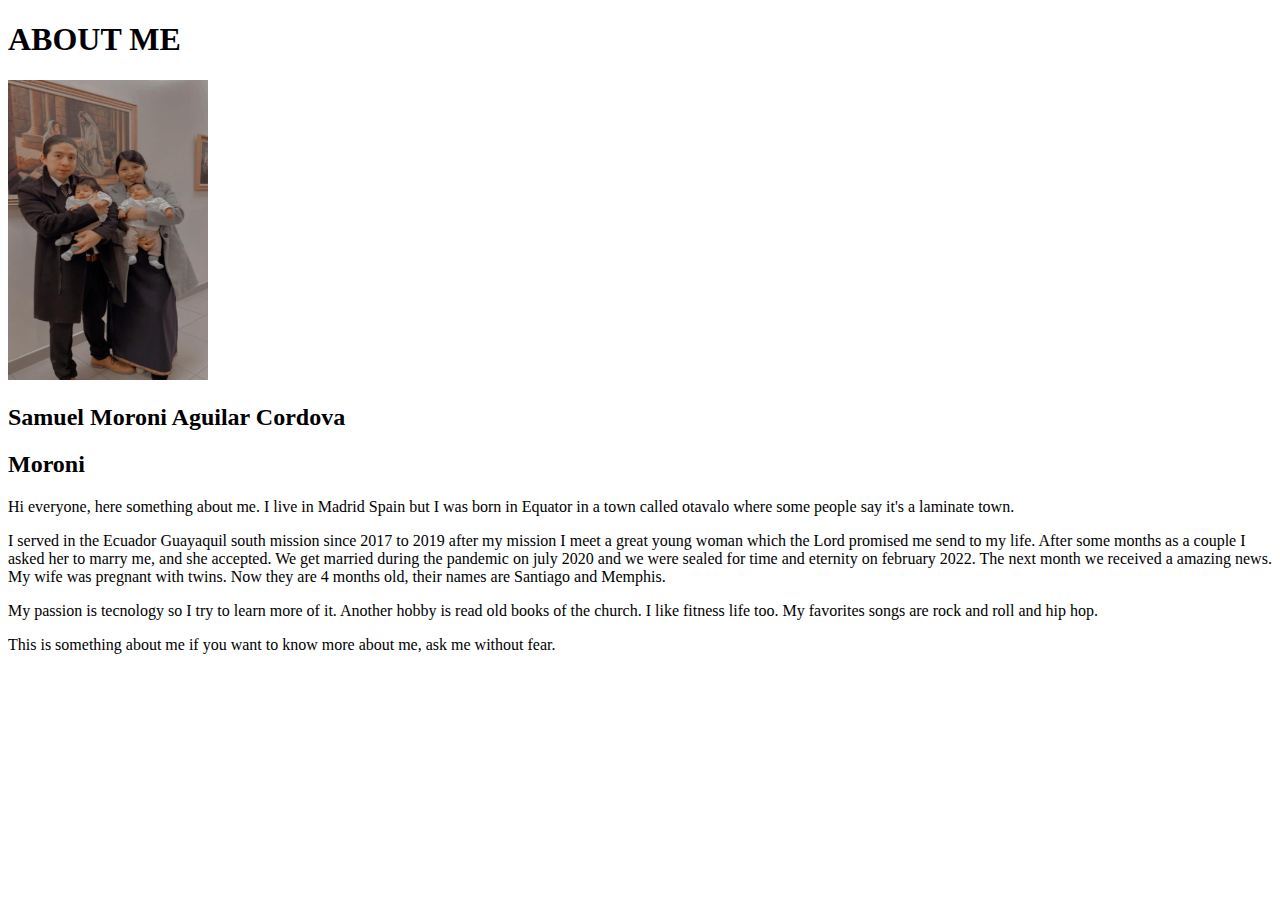
<file: aboutme/index.html>
<!DOCTYPE html>
<html lang="en">
<head>
    <meta charset="UTF-8">
    <meta http-equiv="X-UA-Compatible" content="IE=edge">
    <meta name="viewport" content="width=device-width, initial-scale=1.0">
    <title>All about me</title>
</head>
<body>
    <h1> ABOUT ME</h1>
    <img
        src="images/IMG-20230206-WA0004.jpg"
        width="200" height="300"
    />
    <h2>Samuel Moroni Aguilar Cordova</h2>
    <h2>Moroni</h2>
    <p>Hi everyone, here something about me. I live in Madrid Spain but I was born in Equator 
        in a town called otavalo where some people say it's a laminate town.</p>
     <p>I served in the Ecuador Guayaquil south mission since 2017 to 2019 after my mission 
        I meet a great young woman which the Lord promised me send to my life. After some months 
        as a couple I asked her to marry me, and she accepted. We get married during the pandemic 
        on july 2020 and we were sealed for time and eternity on february 2022. The next month we 
        received a amazing news. My wife was pregnant with twins. Now they are 4 months old, their 
        names are Santiago and Memphis.</p>
        
    <p>My passion is tecnology so I try to learn more of it. Another hobby is read old books of the 
        church. I like fitness life too. My favorites songs are rock and roll and hip hop.</p>
        
    <p>This is something about me if you want to know more about me, ask me without fear.</p>
    
</body>
</html>
</file>
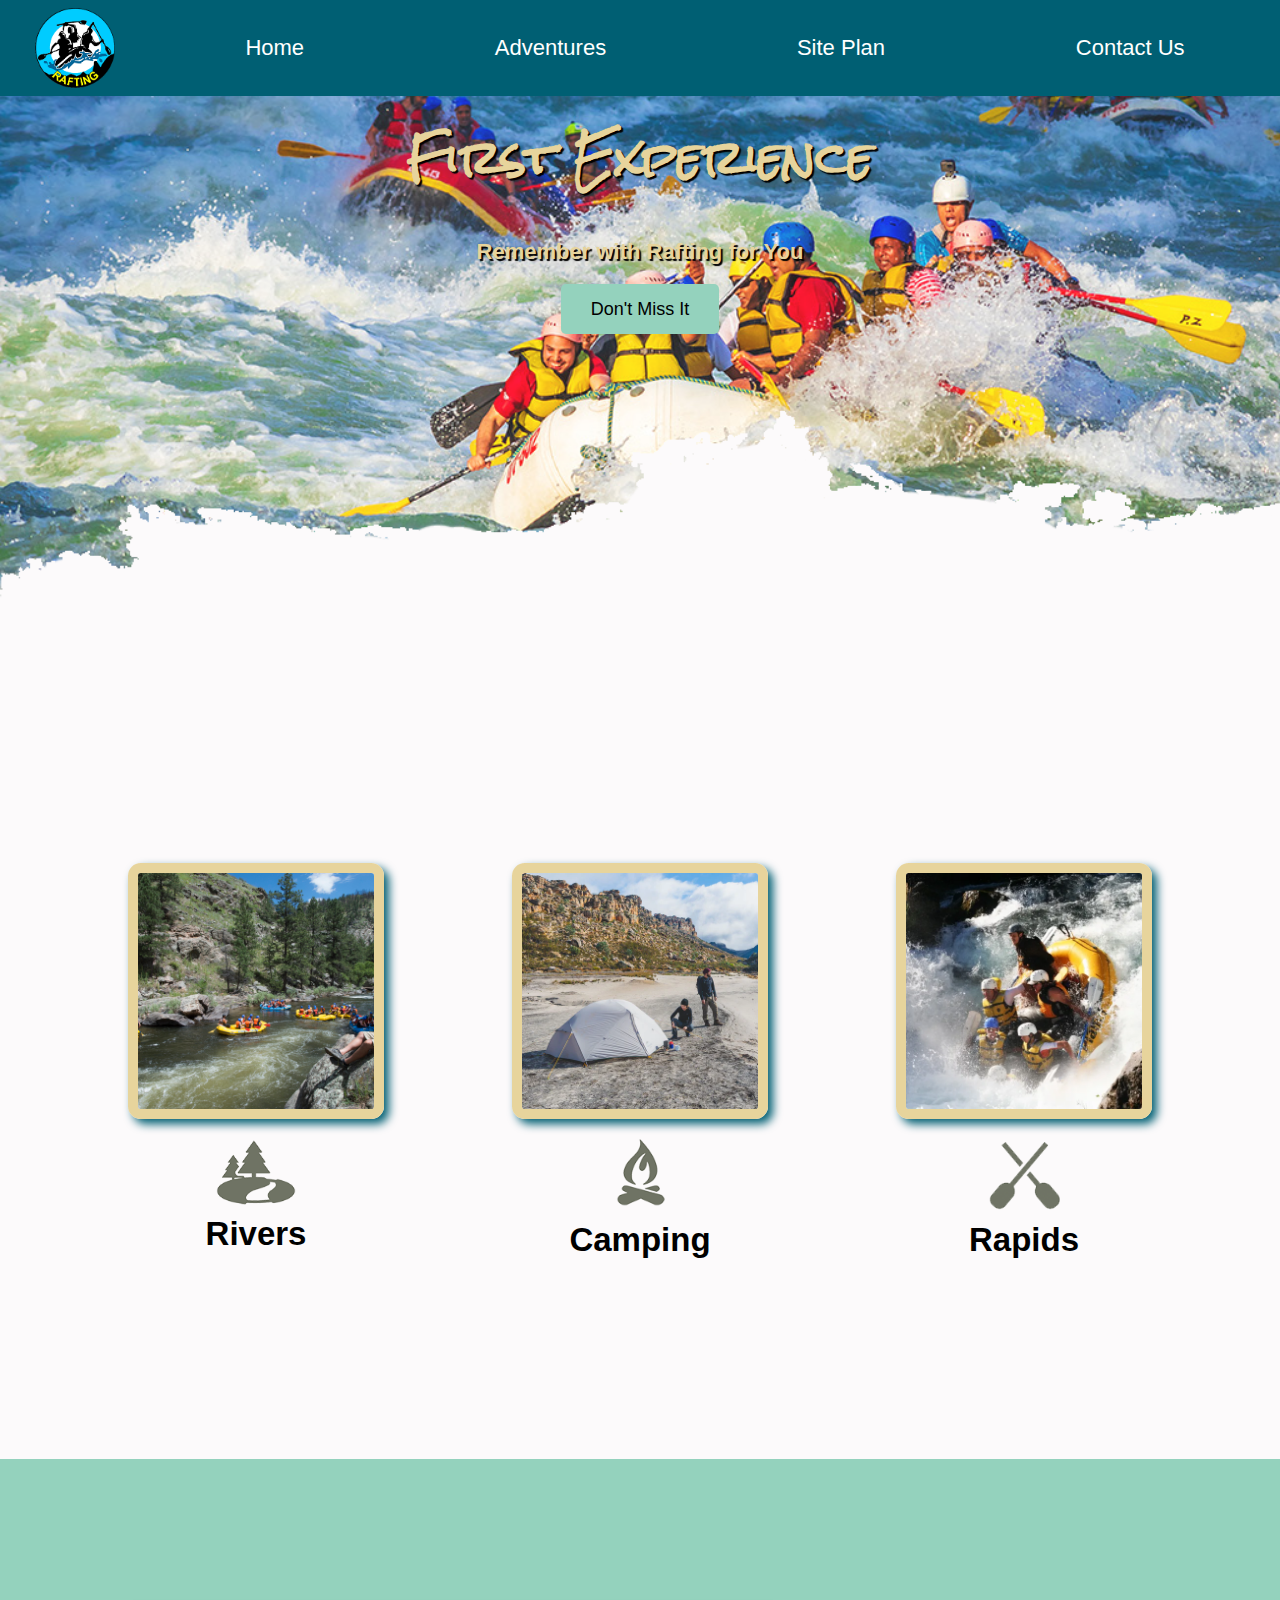
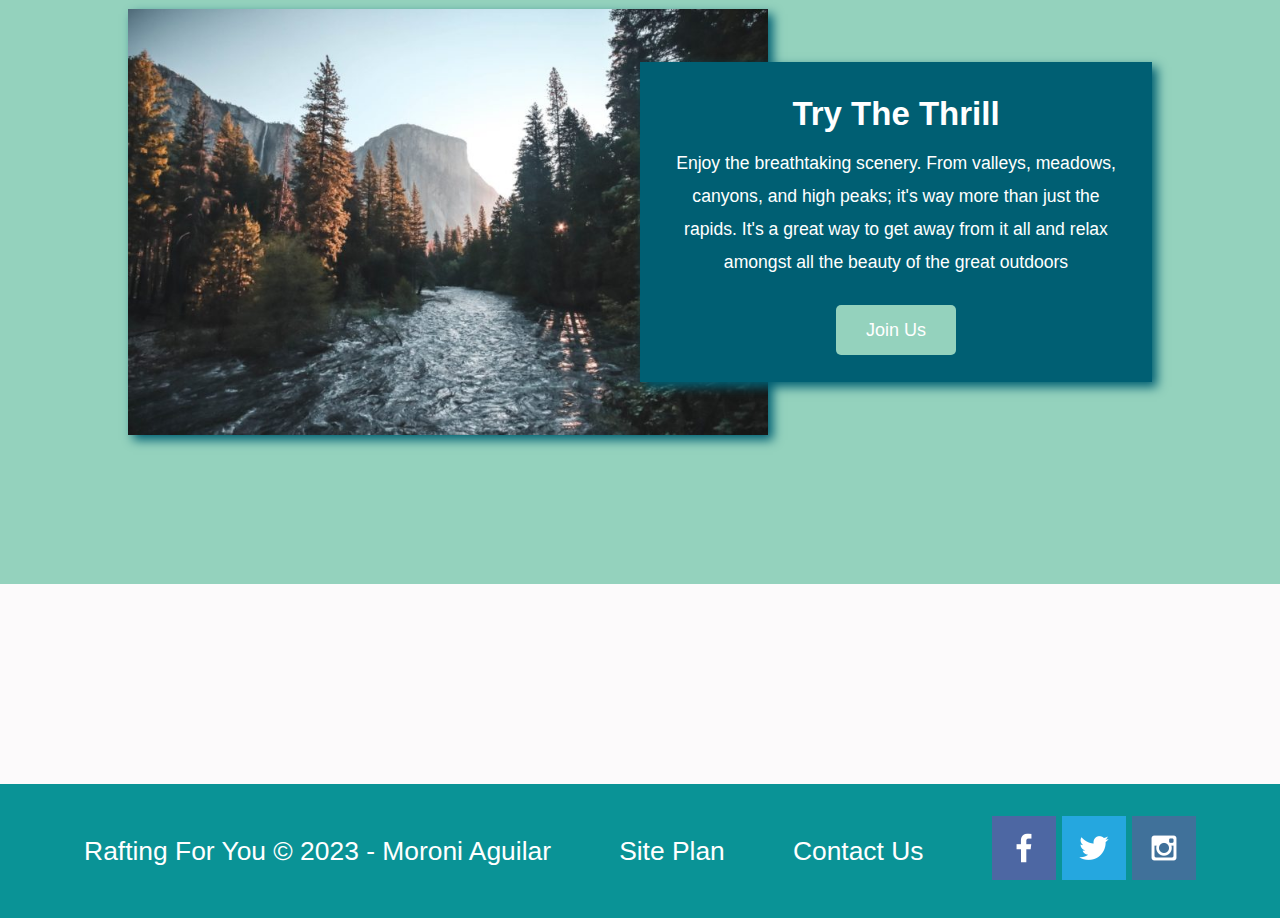
<file: wwr/index.html>
<!DOCTYPE html>
<html lang="en">
<head>
    <meta charset="UTF-8">
    <meta http-equiv="X-UA-Compatible" content="IE=edge">
    <meta name="viewport" content="width=device-width, initial-scale=1.0">
    <title>Rafting Vacations | Rafting For You | Home</title>
    <link rel="stylesheet" href="styles/styles.css">
</head>
<body>
    <div id="content">
        <header>
            <a id="logo_link" href="index.html">
                <img class="logo" src="images/logo.png" alt="Rafting For You Logo">
            </a>
            <nav>
                <a href="index.html">Home</a>
                <a href="adventures.html">Adventures</a>
                <a href="site-plan-rafting.html">Site Plan</a>
                <a href="contactus.html">Contact Us</a>
            </nav>
        </header>
        <div id="hero">
            <div id="hero-box">
                <img id="hero-img" src="images/hero.png" alt="People enjoying rafting">
            </div>
            <section id="hero-msg">
                <h1 class="home-title">First Experience</h1>
                <h4>Remember with Rafting for You</h4>
                <div>
                   <a class="book" href="contactus.html">Don't Miss It</a> 
                </div>
            </section>
        </div>
        <main class="home-grid">
            <section class="rivers-card">
                <img class ="card-img" src="images/rivers.jpg" alt="river in forest" >
                <img class="icon" src="images/river_icon.png" alt="river icon">
                <h2>Rivers</h2>
            </section>
            <section class="camping-card">
                <img class ="card-img" src="images/camping.jpg" alt="tent in mountains">
                <img class="icon" src="images/fire_icon.png" alt="fire icon">
                <h2>Camping</h2>
            </section>
            <section class="rapids-card"> 
                <img class ="card-img" src="images/rapids.jpg" alt="rafting boat">
                <img class="icon" src="images/boat_icon.png" alt="boat icon">
                <h2>Rapids</h2>
            </section>
            <div id="background"></div><!-- añadido -->
            <img class="mountains" src="images/mountains.jpg" alt="Misty mountains">
            <section class="msg">
                <h2>Try The Thrill</h2>
                <p>Enjoy the breathtaking scenery. From valleys, meadows, canyons, and high peaks; it's way more than just the rapids. It's a great way to get away from it all and relax amongst all the beauty of the great outdoors</p>
                <a class="join" href="rivers.html">Join Us</a>
            </section>
             
        </main>
        <footer>
            <p>Rafting For You &copy; 2023 - Moroni Aguilar</p>
            <p><a href="site-plan-rafting.html">Site Plan</a></p>
            <p><a href="contactus.html">Contact Us</a></p>
            <div class="social">
                <a href="https://facebook.com" target="_blank">
                    <img src="images/facebook.png" alt="fb icon">
                </a>
                <a href="https://twitter.com" target="_blank">
                    <img src="images/twitter.png" alt="twitter icon">
                </a>
                <a href="https://instagram.com" target="_blank">
                    <img src="images/instagram.png" alt="instagram icon">
                </a>
            </div>
        </footer>
    </div>
</body>
</html>
</file>
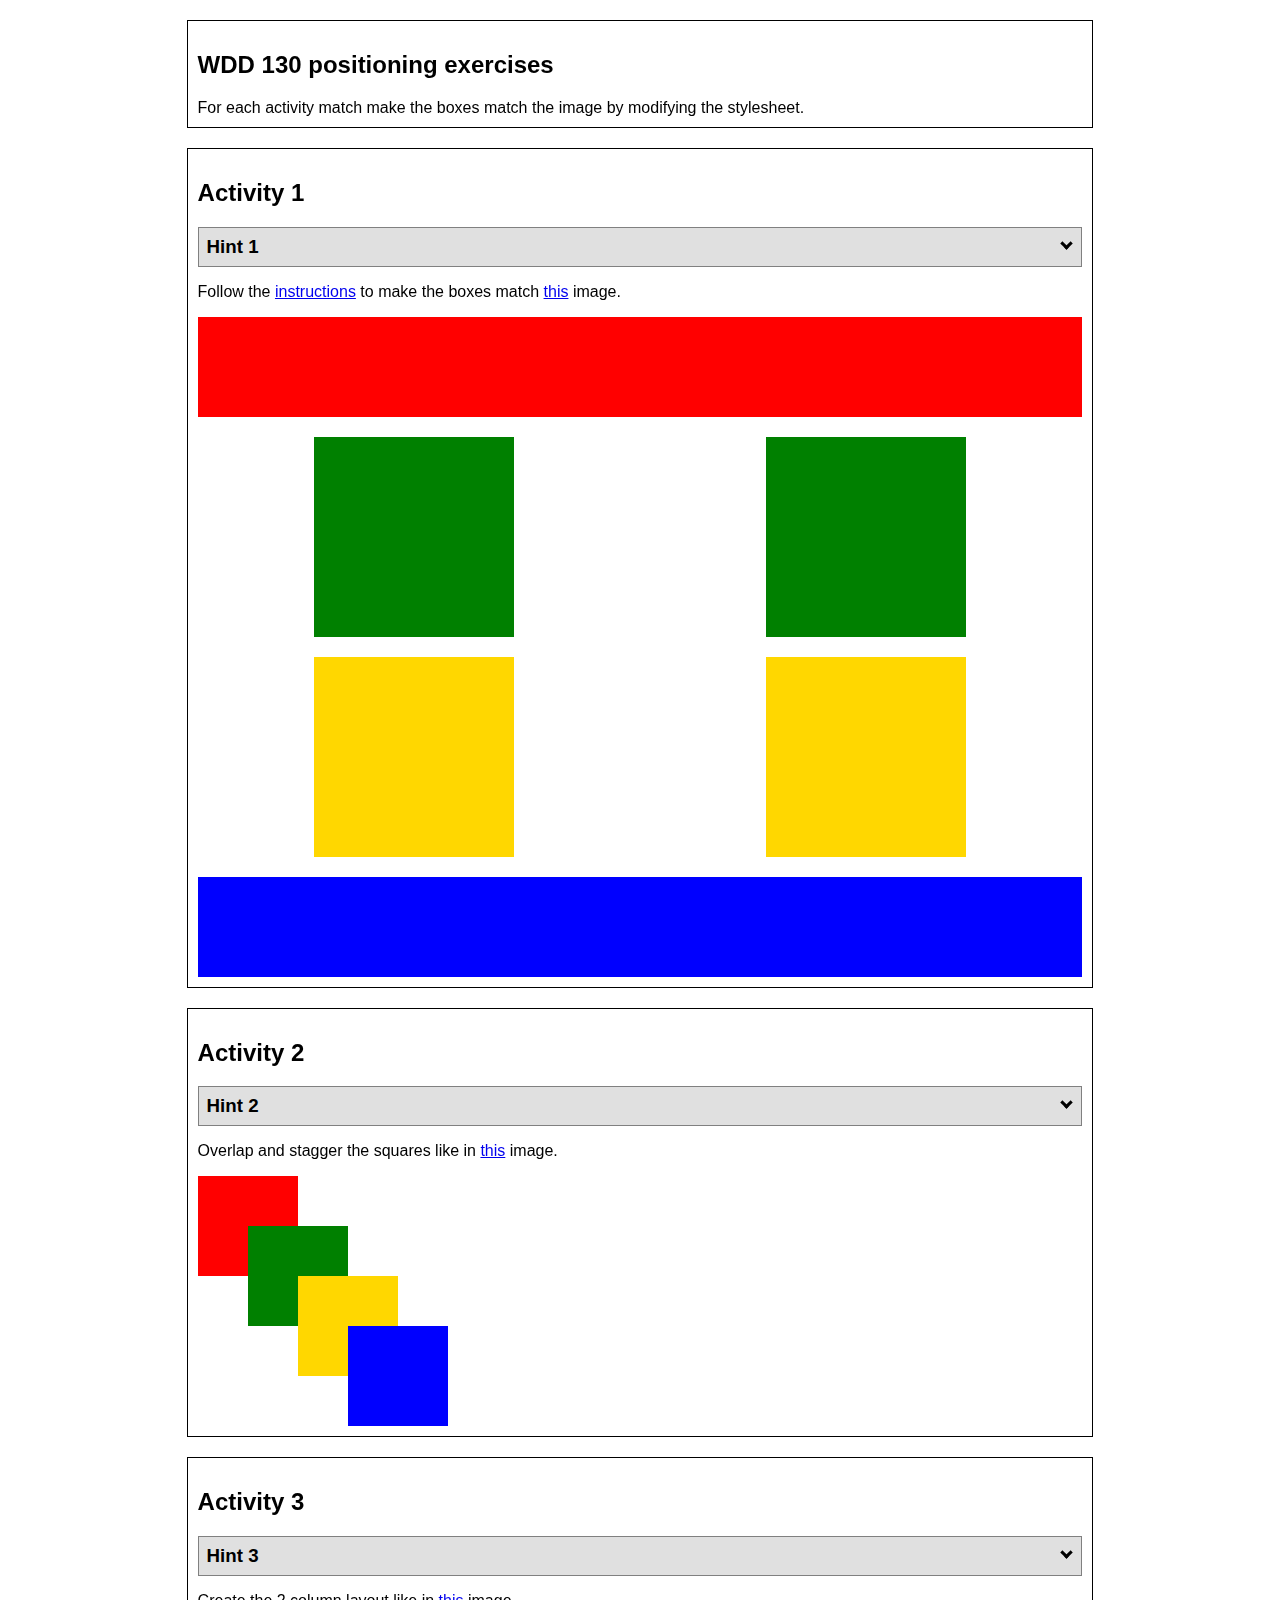
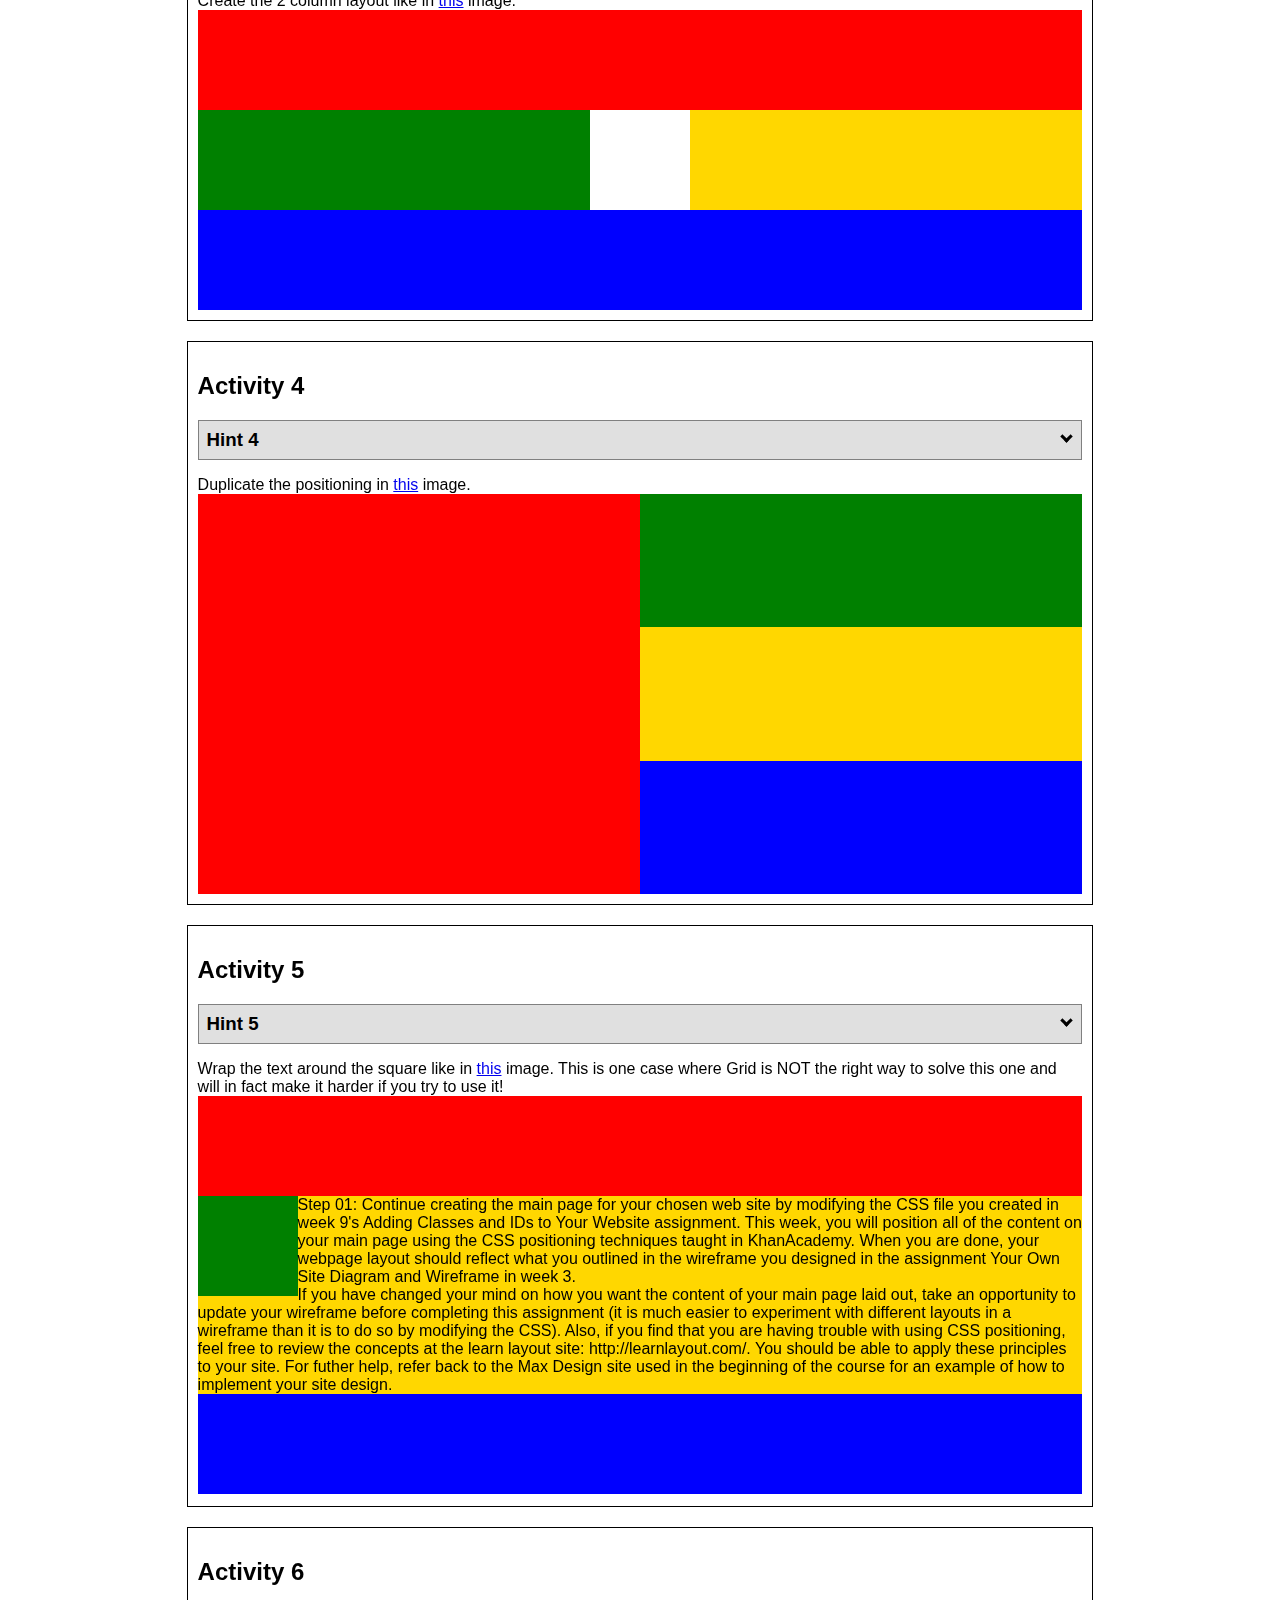
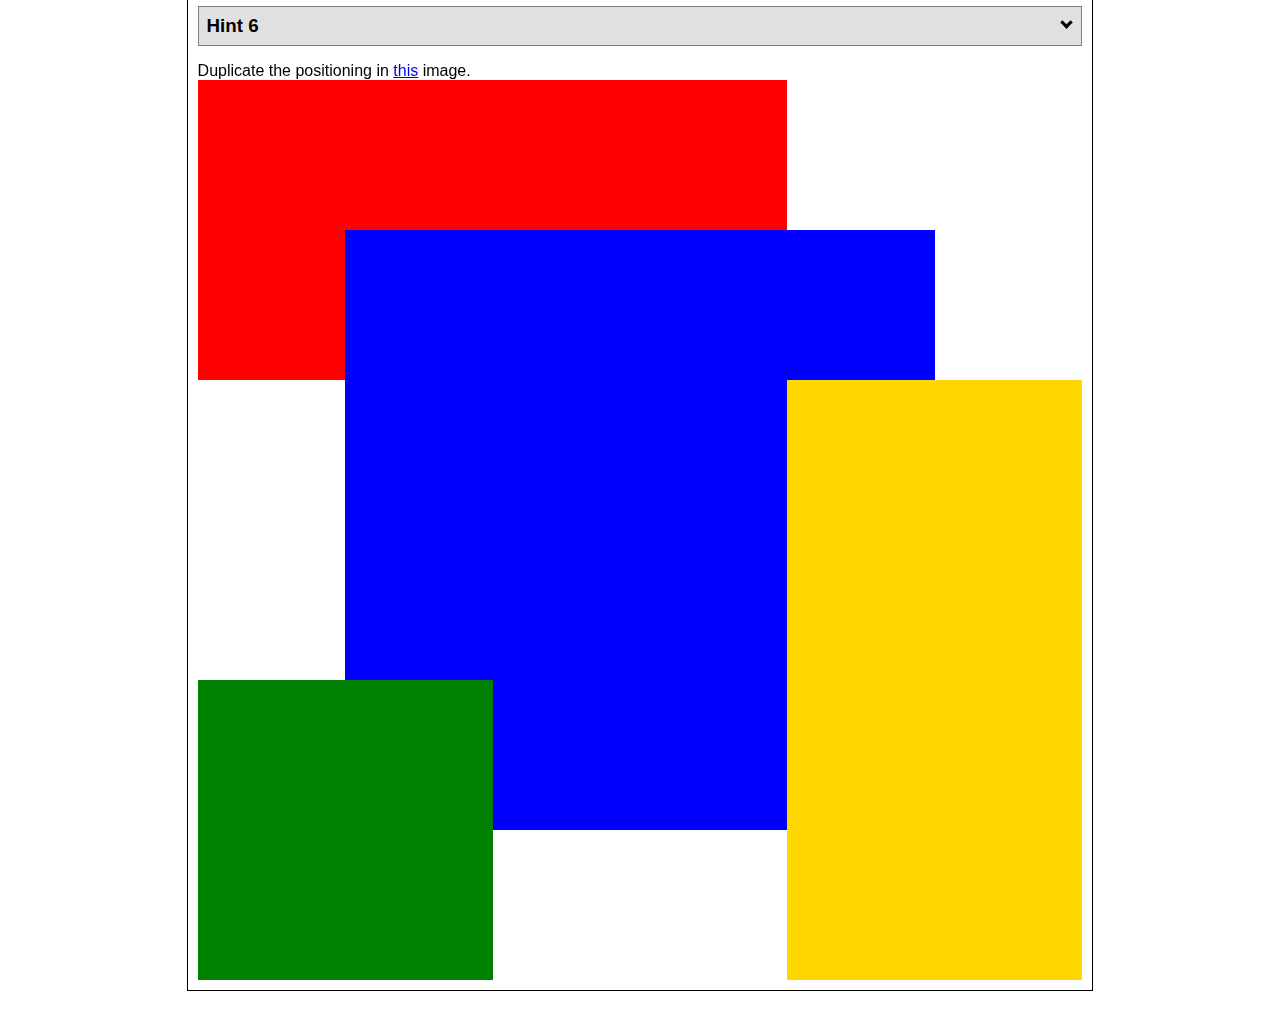
<file: positioning.html>
<!DOCTYPE html>
<html lang="en">
  <head>
    <!-- HTML - Name: positioning.html -->
    <title>Positioning Activity</title>
    <link rel="stylesheet" type="text/css" href="positionstyles.css" />
  </head>
  <body>
    <div class="activity">
      <h2>WDD 130 positioning exercises</h2>
      For each activity match make the boxes match the image by modifying the stylesheet.</div>
    <div class="activity">
      <h2>Activity 1</h2>
      <section class="hint"><input type="checkbox" ><i></i> <h3>Hint 1</h3><div><p>Check out the <a href="https://byui-wdd.github.io/wdd130/activities/w06-css-positioning.html" target="_blank">activity instructions</a> in Ilearn!</p></div></section>
      <p>Follow the <a href="https://byui-wdd.github.io/wdd130/activities/w06-css-positioning.html" target="_blank">instructions</a> to make the boxes match  <a href="https://byui-wdd.github.io/wdd130/images/example1.png" target="_blank">this</a> image.</p>
      <div class="content1" >
        <div class="red1" ></div>
        <div class="green1" ></div>
        <div class="green1" ></div>
        <div class="yellow1"></div>
        <div class="yellow1"></div>
        <div class="blue1"></div>
      </div>
    </div>
    <div class="activity">
      <h2>Activity 2</h2>
      <section class="hint"><input type="checkbox" > <h3>Hint 2</h3><i></i><div>
      <ul>
      <li>grid-template-columns: 50px 50px 50px 50px 50px </li></ul></div></section>
      <p>Overlap and stagger the squares like in <a href="https://byui-wdd.github.io/wdd130/images/example2.png" target="_blank">this</a> image.</p>
      <div class="content2" >
        <div class="red2" ></div>
        <div class="green2" ></div>
        <div class="yellow2"></div>
        <div class="blue2"></div>
      </div>
    </div>
    <div class="activity">
      <h2>Activity 3</h2>
      <section class="hint"><input type="checkbox" > <h3>Hint 3</h3><i></i><div><p>This one is going to be best solved with CSS Grid. Remember to make the boxes the right width first...then start moving them around. </p><h4>Properties used:</h4><ul><li>display:grid;</li><li>grid-template-columns:</li><li>grid-column-gap:</li>
        <li>grid-column:</li>  </ul></div></section>
      Create the 2 column layout like in <a href="https://byui-wdd.github.io/wdd130/images/example3.png" target="_blank">this</a>  image.
      <div class="content3" >
        <div class="red3" ></div>
        <div class="green3" ></div>
        <div class="yellow3"></div>
        <div class="blue3"></div>
      </div>
    </div>
    <div class="activity">
      <h2>Activity 4</h2>
      <section class="hint"><input type="checkbox" > <h3>Hint 4</h3><i></i><div><p>For the others we have been primarily concerned with width. For this one you will need to adjust height as well. </p><h4>Properties used:</h4><ul><li>display:grid;</li><li>grid-template-columns:</li><li>grid-row:</li></ul></div></section>
      Duplicate the positioning in <a href="https://byui-wdd.github.io/wdd130/images/example4.png" target="_blank">this</a> image. 
      <div class="content4" >
        <div class="red4" ></div>
        <div class="green4" ></div>
        <div class="yellow4"></div>
        <div class="blue4"></div>
      </div>
    </div>

    <div class="activity">
      <h2>Activity 5</h2>
      <section class="hint"><input type="checkbox" > <h3>Hint 5</h3><i></i><div><p>Grid is <strong>not</strong> the right way to do this.  In fact there is only one way to really do that...and that is with float. Remember that we float the thing we want the text to wrap around.  Also remember to start by making all the shapes the right size and shape.</p><h4>Properties used:</h4><ul><li>float: left;</li></ul></div></section>
      Wrap the text around the square like in <a href="https://byui-wdd.github.io/wdd130/images/example5.png" target="_blank">this</a> image. This is one case where Grid is NOT the right way to solve this one and will in fact make it harder if you try to use it!
      <div class="content5" >
        <div class="red5" ></div>
        <div class="green5" ></div>
        <div class="yellow5">Step 01: Continue creating the main page for your chosen web site by modifying the CSS file you created in week 9's Adding Classes and IDs to Your Website assignment. This week, you will position all of the content on your main page using the CSS positioning techniques taught in KhanAcademy. When you are done, your webpage layout should reflect what you outlined in the wireframe you designed in the assignment Your Own Site Diagram and Wireframe in week 3. <br />
          If you have changed your mind on how you want the content of your main page laid out, take an opportunity to update your wireframe before completing this assignment (it is much easier to experiment with different layouts in a wireframe than it is to do so by modifying the CSS). Also, if you find that you are having trouble with using CSS positioning, feel free to review the concepts at the learn layout site: http://learnlayout.com/. You should be able to apply these principles to your site. For futher help, refer back to the Max Design site used in the beginning of the course for an example of how to implement your site design.</div>
        <div class="blue5"></div>
      </div>
    </div>
    <div class="activity">
      <h2>Activity 6</h2>
      <section class="hint"><input type="checkbox" > <h3>Hint 6</h3><i></i><div><p>This one is all about visualizing the grid behind the layout. If you are having a hard time doing that first: all the sizes are even multiples of 100, and second here is another example with the lines drawn: <a href="https://byui-wdd.github.io/wdd130/images/example6-hint.png" target="_blank">example 6 with lines</a>. For this one you will find it easiest if you use px for the column width. You can also use <kbd>z-index</kbd> to control the element layering.    </p><h4>Properties used:</h4><ul><li>display:grid;</li><li>grid-template-columns:</li><li>grid-column:</li><li>grid-row:</li><li><a href="https://www.w3schools.com/cssref/pr_pos_z-index.asp" target="_blank">z-index:</a></li></ul></div></section>
      Duplicate the positioning in <a href="https://byui-wdd.github.io/wdd130/images/example6.png" target="_blank">this</a> image.
      <div class="content6" >
        <div class="red6" ></div>
        <div class="green6" ></div>
        <div class="yellow6"></div>
        <div class="blue6"></div>
      </div>
    </div>
  </body>
</html>
</file>
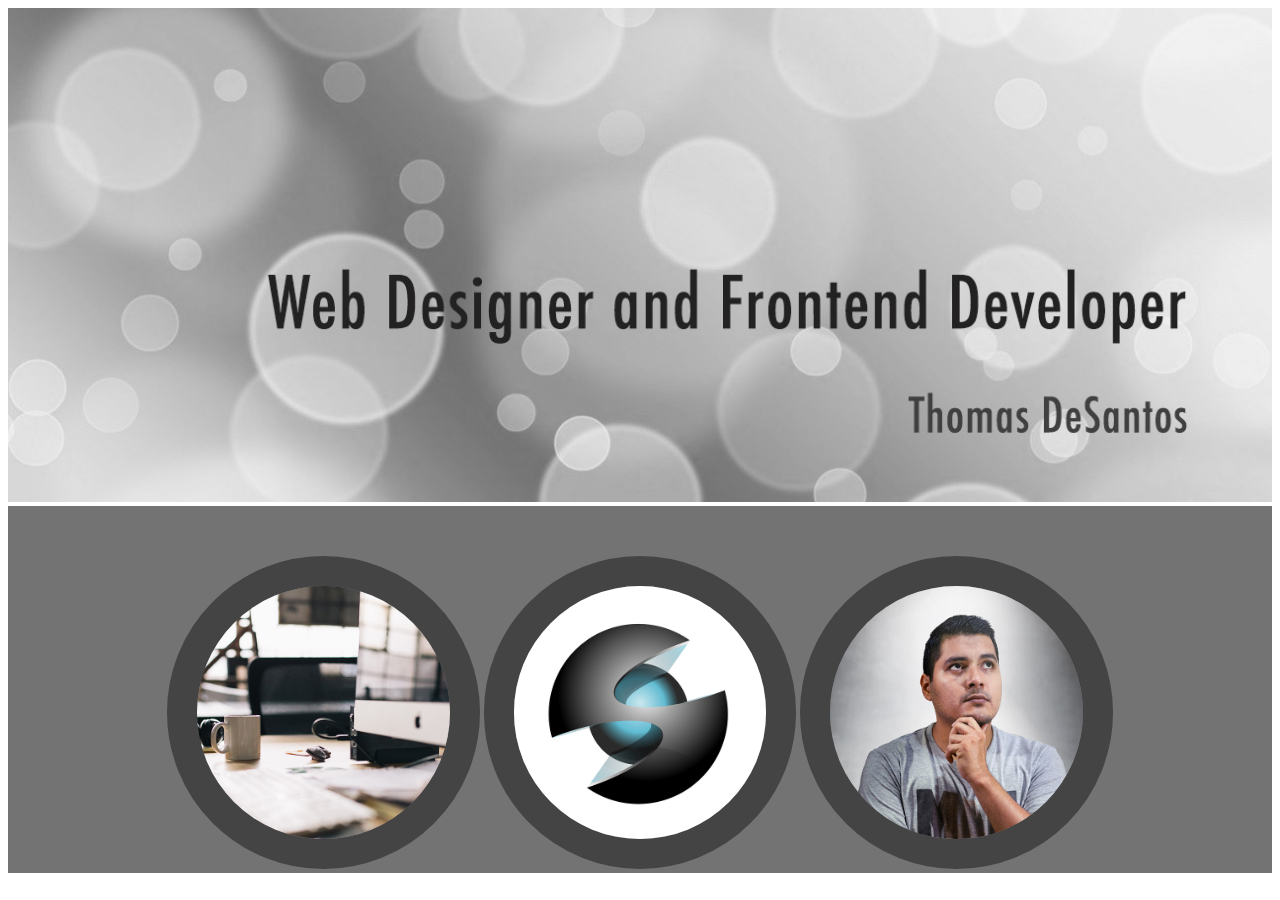
<file: aboutme/example.html>
<!DOCTYPE html>
<html lang="en">
<head>
    <meta charset="UTF-8">
    <meta http-equiv="X-UA-Compatible" content="IE=edge">
    <meta name="viewport" content="width=device-width, initial-scale=1.0">
    <title>Example</title>
    <link rel="stylesheet" href="styles/example.css">
</head>
<body>
    <div id="head">
        <img id="circle-img"src="images/w05_circles.jpg" alt="imagen cabecera">
    </div>
    <main class="home-grid">
        <div id="background"><!-- añadido -->
            <img class="desk" src="images/w05_ice_image_desk.jpg" alt="desk-image">
            <img class="graphic" src="images/w05_ice_image_graphic.png" alt="graphic-image">
            <img class="person" src="images/w05_ice_image_person.jpg" alt="person-image">
        </div> 
    </main>
</body>
</html>
</file>
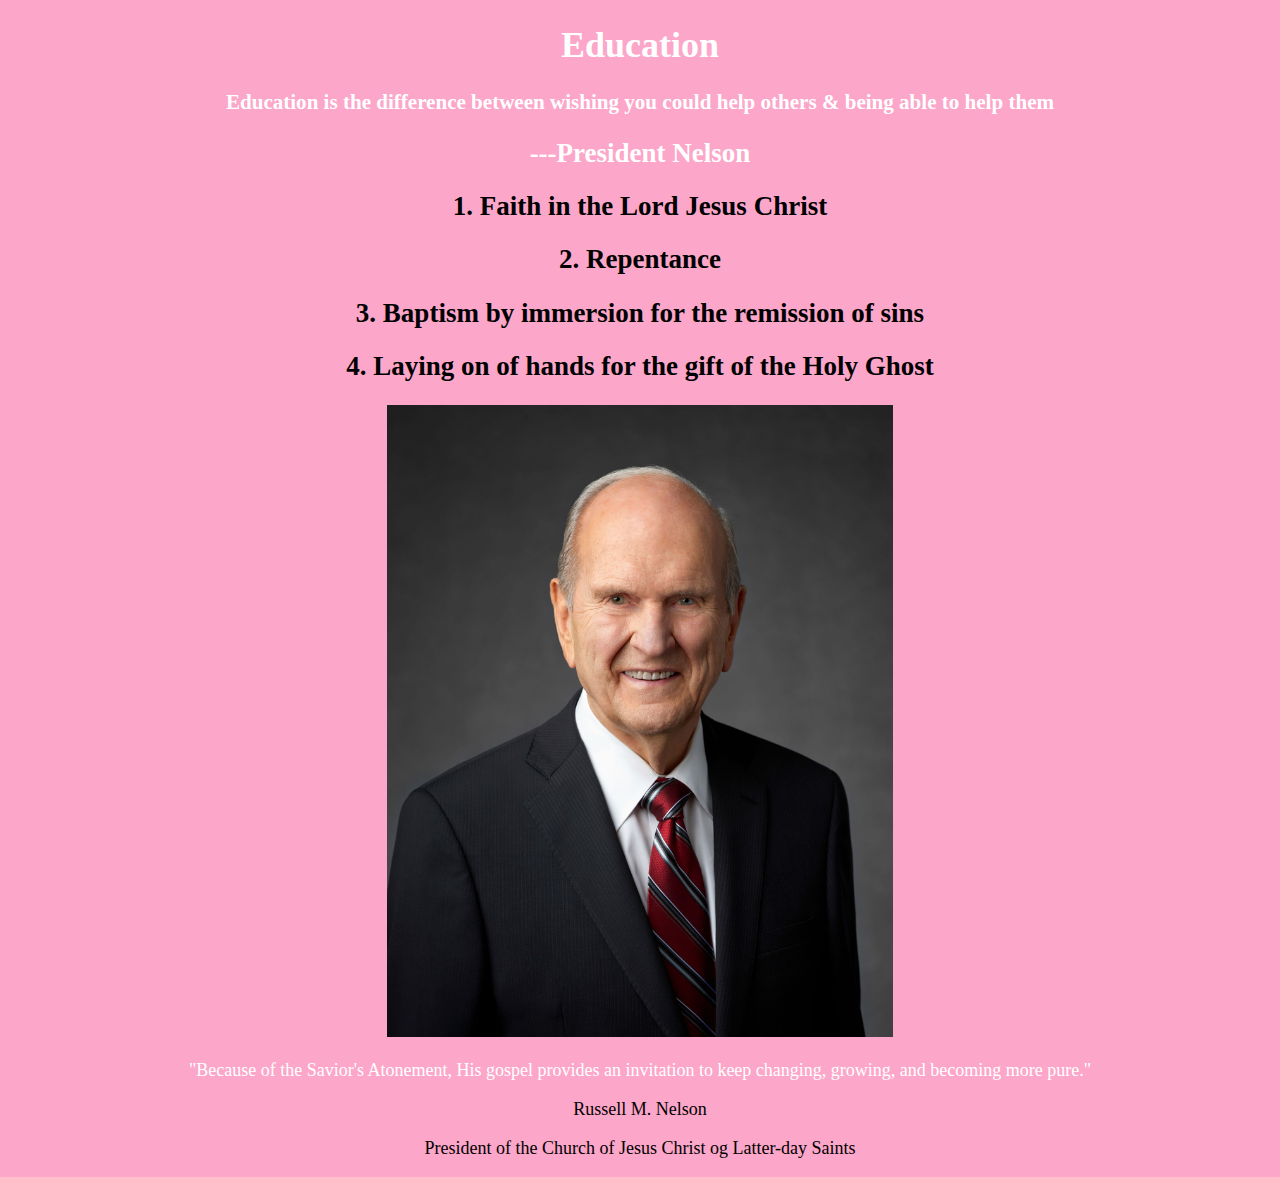
<file: aboutme/president.html>
<!DOCTYPE html>
<html lang="en">
<head>
    <meta charset="UTF-8">
    <meta http-equiv="X-UA-Compatible" content="IE=edge">
    <meta name="viewport" content="width=device-width, initial-scale=1.0">
    <link rel="stylesheet" href="styles/presidente.css">
    <title>Document</title>
</head>
<body>
    <header>
        <h1 class="cursor">Education</h1>
        <h3 >Education is the difference between wishing you could help others & 
            being able to help them</h3>
    </header>
    <main>
        <h2 class="white">---President Nelson</h2>
        <h2 aling="justify">1. Faith in the Lord Jesus Christ</h2>
        <h2>2. Repentance</h2>
        <h2>3. Baptism by immersion for the remission of sins</h2>
        <h2>4. Laying on of hands for the gift of the Holy Ghost</h2>
        <img src="images/presidente_Nelson.jpeg" alt="President Russell M. Nelson">
        <p class="white">"Because of the Savior's Atonement, His gospel provides an invitation to keep changing, growing, and becoming more pure."</p>
    </main>
    <footer>
        <p>         Russell M. Nelson</p>
        <p>President of the Church of Jesus Christ og Latter-day Saints</p>
    </footer>
</body>
</html>
</file>
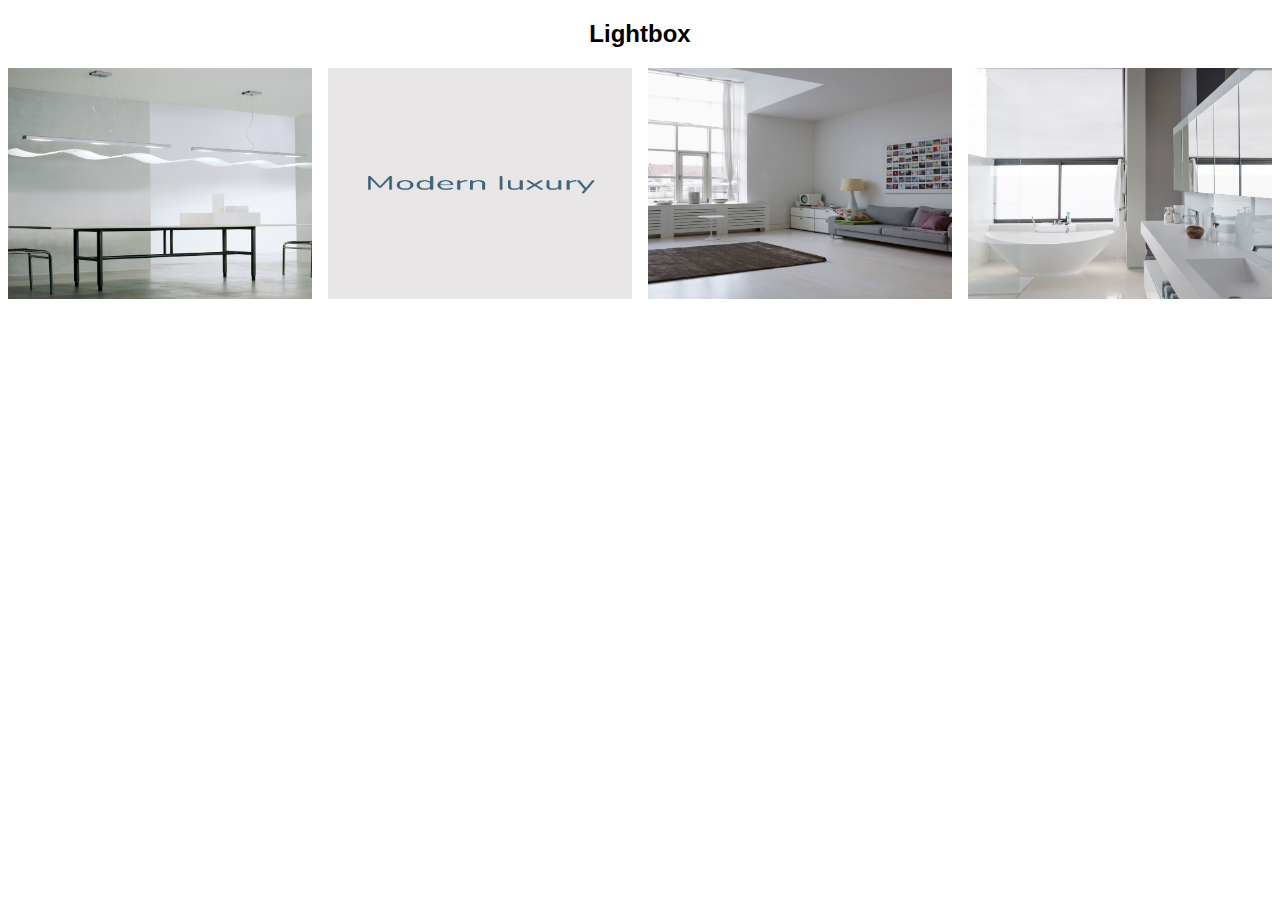
<file: examples/example.html>
<!DOCTYPE html>
<html>
<meta name="viewport" content="width=device-width, initial-scale=1">
<style>
body {
  font-family: Verdana, sans-serif;
  margin: 0;
}

* {
  box-sizing: border-box;
}

.row > .column {
  padding: 0 8px;
}

.row:after {
  content: "";
  display: table;
  clear: both;
}

.column {
  float: left;
  width: 25%;
}

/* The Modal (background) */
.modal {
  display: none;
  position: fixed;
  z-index: 1;
  padding-top: 100px;
  left: 0;
  top: 0;
  width: 100%;
  height: 100%;
  overflow: auto;
  background-color: black;
}

/* Modal Content */
.modal-content {
  position: relative;
  background-color: #fefefe;
  margin: auto;
  padding: 0;
  width: 90%;
  max-width: 1200px;
}

/* The Close Button */
.close {
  color: white;
  position: absolute;
  top: 10px;
  right: 25px;
  font-size: 35px;
  font-weight: bold;
}

.close:hover,
.close:focus {
  color: #999;
  text-decoration: none;
  cursor: pointer;
}

.mySlides {
  display: none;
}

.cursor {
  cursor: pointer;
}

/* Next & previous buttons */
.prev,
.next {
  cursor: pointer;
  position: absolute;
  top: 50%;
  width: auto;
  padding: 16px;
  margin-top: -50px;
  color: white;
  font-weight: bold;
  font-size: 20px;
  transition: 0.6s ease;
  border-radius: 0 3px 3px 0;
  user-select: none;
  -webkit-user-select: none;
}

/* Position the "next button" to the right */
.next {
  right: 0;
  border-radius: 3px 0 0 3px;
}

/* On hover, add a black background color with a little bit see-through */
.prev:hover,
.next:hover {
  background-color: rgba(0, 0, 0, 0.8);
}

/* Number text (1/3 etc) */
.numbertext {
  color: #f2f2f2;
  font-size: 12px;
  padding: 8px 12px;
  position: absolute;
  top: 0;
}

img {
  margin-bottom: -4px;
}

.caption-container {
  text-align: center;
  background-color: black;
  padding: 2px 16px;
  color: white;
}

.demo {
  opacity: 0.6;
}

.active,
.demo:hover {
  opacity: 1;
}

img.hover-shadow {
  transition: 0.3s;
}

.hover-shadow:hover {
  box-shadow: 0 4px 8px 0 rgba(0, 0, 0, 0.2), 0 6px 20px 0 rgba(0, 0, 0, 0.19);
}
</style>
<body>

<h2 style="text-align:center">Lightbox</h2>

<div class="row">
  <div class="column">
    <img src="salon1.jpg" style="width:100%" onclick="openModal();currentSlide(1)" class="hover-shadow cursor">
  </div>
  <div class="column">
    <img src="salon2.jpg" style="width:100%" onclick="openModal();currentSlide(2)" class="hover-shadow cursor">
  </div>
  <div class="column">
    <img src="salon3.jpg" style="width:100%" onclick="openModal();currentSlide(3)" class="hover-shadow cursor">
  </div>
  <div class="column">
    <img src="salon4.jpg" style="width:100%" onclick="openModal();currentSlide(4)" class="hover-shadow cursor">
  </div>
</div>

<div id="myModal" class="modal">
  <span class="close cursor" onclick="closeModal()">&times;</span>
  <div class="modal-content">

    <div class="mySlides">
      <div class="numbertext">1 / 4</div>
      <img src="salon1.jpg" style="width:100%">
    </div>

    <div class="mySlides">
      <div class="numbertext">2 / 4</div>
      <img src="salon2.jpg" style="width:100%">
    </div>

    <div class="mySlides">
      <div class="numbertext">3 / 4</div>
      <img src="salon3.jpg" style="width:100%">
    </div>
    
    <div class="mySlides">
      <div class="numbertext">4 / 4</div>
      <img src="salon4.jpg" style="width:100%">
    </div>
    
    <a class="prev" onclick="plusSlides(-1)">&#10094;</a>
    <a class="next" onclick="plusSlides(1)">&#10095;</a>

    <div class="caption-container">
      <p id="caption"></p>
    </div>


    <div class="column">
      <img class="demo cursor" src="salon1.jpg" style="width:100%" onclick="currentSlide(1)" alt="Comedor">
    </div>  
    <div class="column">
      <img class="demo cursor" src="salon2.jpg" style="width:100%" onclick="currentSlide(2)" alt="Poster">
    </div>
    <div class="column">
      <img class="demo cursor" src="salon3.jpg" style="width:100%" onclick="currentSlide(3)" alt="Otro salon">
    </div>
    <div class="column">
      <img class="demo cursor" src="salon4.jpg" style="width:100%" onclick="currentSlide(4)" alt="Baño">
    </div>
  </div>
</div>

<script>
function openModal() {
  document.getElementById("myModal").style.display = "block";
}

function closeModal() {
  document.getElementById("myModal").style.display = "none";
}

var slideIndex = 1;
showSlides(slideIndex);

function plusSlides(n) {
  showSlides(slideIndex += n);
}

function currentSlide(n) {
  showSlides(slideIndex = n);
}

function showSlides(n) {
  var i;
  var slides = document.getElementsByClassName("mySlides");
  var dots = document.getElementsByClassName("demo");
  var captionText = document.getElementById("caption");
  if (n > slides.length) {slideIndex = 1}
  if (n < 1) {slideIndex = slides.length}
  for (i = 0; i < slides.length; i++) {
      slides[i].style.display = "none";
  }
  for (i = 0; i < dots.length; i++) {
      dots[i].className = dots[i].className.replace(" active", "");
  }
  slides[slideIndex-1].style.display = "block";
  dots[slideIndex-1].className += " active";
  captionText.innerHTML = dots[slideIndex-1].alt;
}
</script>
    
</body>
</html>
</file>
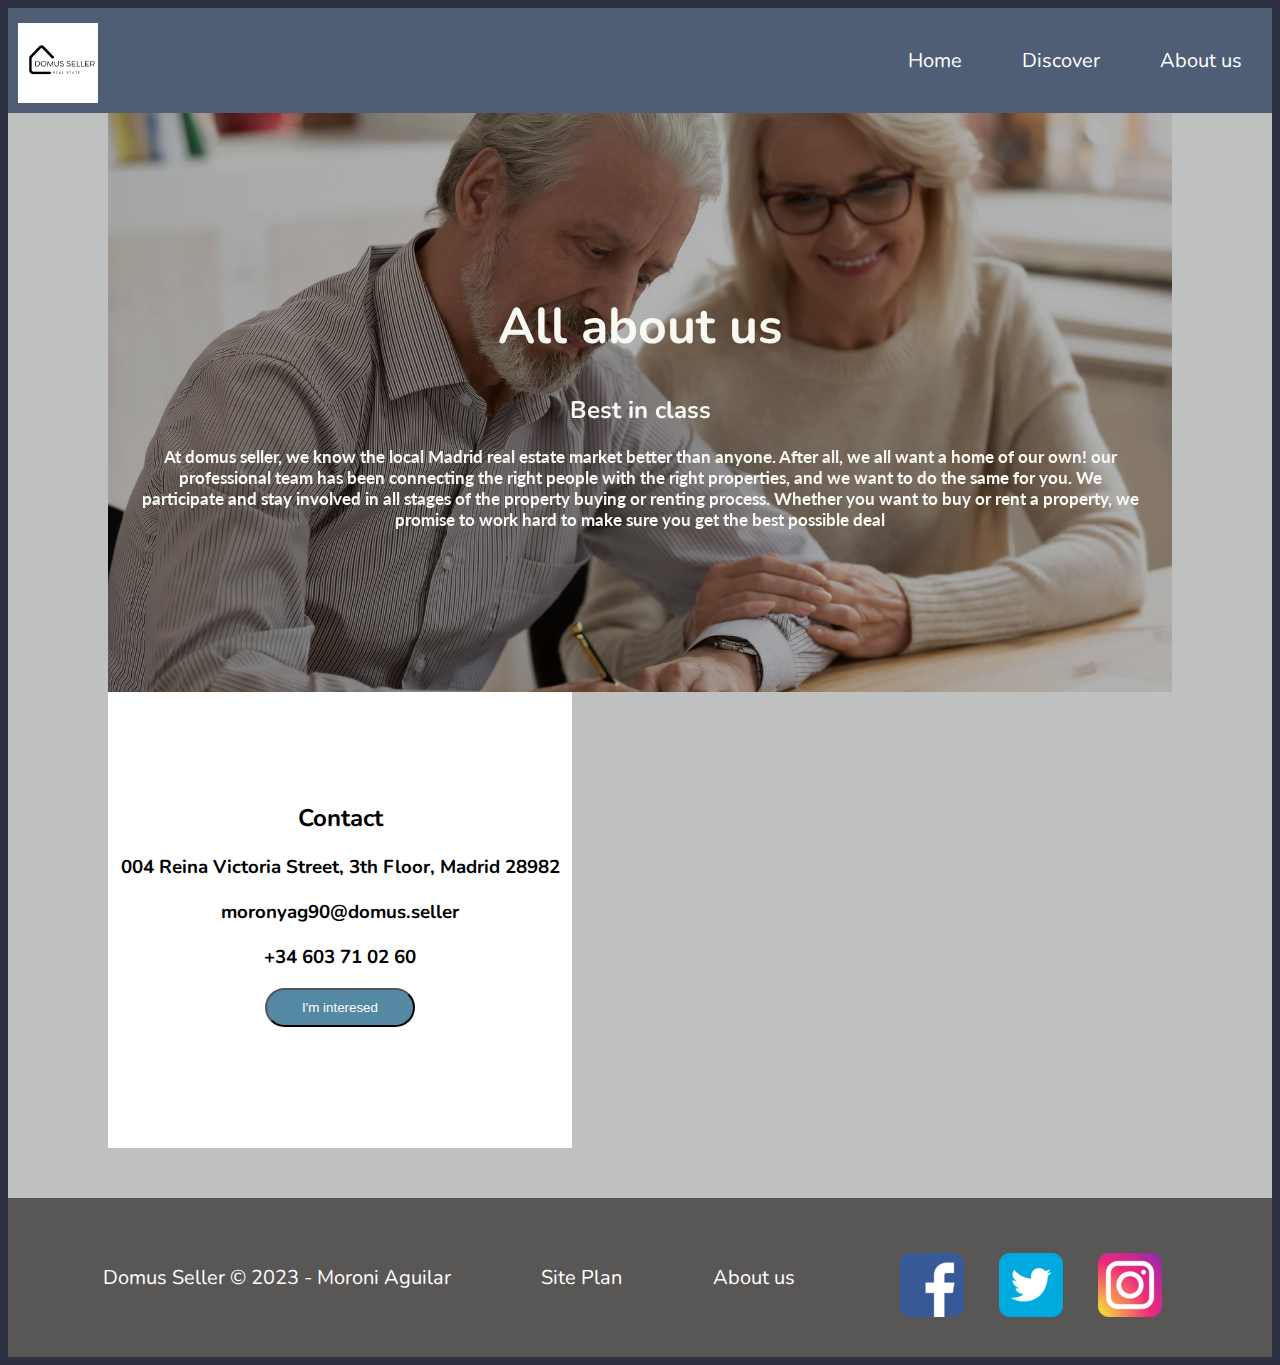
<file: realstate/aboutus.html>
<!DOCTYPE html>
<html lang="en">
<head>
    <meta charset="UTF-8">
    <meta http-equiv="X-UA-Compatible" content="IE=edge">
    <meta name="viewport" content="width=device-width, initial-scale=1.0">
    <title>Domus Seller | About us</title>
    <link type="text/css" rel="stylesheet" href="styles/styles.css">
</head>
<body>
    <div id="content">
        <header>
            <a id="logo_link" href="index.html">
                <img class="logo" src="images/logo.png" alt="Domus Seller Logo">
            </a>
            <nav>
                <a href="index.html">Home</a>
                <a href="discover.html">Discover</a>                
                <a href="aboutus.html">About us</a>
            </nav>
        </header>
        <div id="hero3">
            <div id="hero-box3">
                <img id="hero-img3" src="images/heropage3.jpg" alt="Couple buying house">
            </div>
            <section id="hero-msg3">
                <h1 class="home-title">All about us</h1>
                <h2>Best in class</h2>
                <h3>At domus seller, we know the local Madrid real estate 
                    market better than anyone. After all, we 
                    all want a home of our own! our professional 
                    team has been connecting the right people 
                    with the right properties, and we want to 
                    do the same for you. We participate and stay 
                    involved in all stages of the property buying 
                    or renting process. Whether you want to buy 
                    or rent a property, we promise to work hard 
                    to make sure you get the best possible deal</h3>
            </section>
        </div>
        <main class="aboutus-grid">
            <section class="info">
                <h2>Contact</h2>
                <h3>004 Reina Victoria Street, 3th Floor, Madrid 28982</h3>
                <h3>moronyag90@domus.seller</h3>
                <h3>+34 603 71 02 60</h3>
                <button id="myBtn">I'm interesed</button>
            </section>
            <section class="maps">
                <iframe src="https://www.google.com/maps/embed?pb=!1m10!1m8!1m3!1d668.6499026569461!2d-3.7683484643607117!3d40.23567634806534!3m2!1i1024!2i768!4f13.1!5e0!3m2!1ses!2ses!4v1687372848832!5m2!1ses!2ses" width="600" height="450" style="border:0;" allowfullscreen="" loading="lazy" referrerpolicy="no-referrer-when-downgrade"></iframe>
            </section>
            <div id="myModal" class="container-modal">
                <form class="content-modal">
                    <span class="close">&times;</span>
                    <ul>
                      <li>
                        <label for="name">Name:</label>
                        <input type="text" id="name" name="user_name" />
                      </li>
                      <li>
                        <label for="mail">Email:</label>
                        <input type="email" id="mail" name="user_email" />
                      </li>
                      <li>
                        <label for="msg">Message:</label>
                        <textarea id="msg" name="user_message"></textarea>
                      </li>
                      <li class="button-form">
                        <label for="btn-modal">Contact me</label>
                      </li>
                    </ul>
                </form>
            </div>
            <input type="checkbox" id="btn-modal">
            <div class="container-modal2">
                <div class="content-modal2">
                    <h2>¡Welcome!</h2>
                    <p>Thank you for contacting us, we will contact you as soon as possible.</p>
                    <div class="btn-cerrar">
                        <label for="btn-modal">Cerrar</label>
                    </div>
                </div>
                <label for="btn-modal" class="cerrar-modal"></label>
            </div>
        </main>
        <footer>
            <p> Domus Seller &copy; 2023 - Moroni Aguilar</p>
            <p><a href="site-plan.html">Site Plan</a></p>
            <p><a href="aboutus.html">About us</a></p>
            <div class="social-media">
                <a href="https://facebook.com" target="_blank">
                    <img src="images/facebook.png" alt="facebook icon">
                </a>
                <a href="https://twitter.com" target="_blank">
                    <img src="images/twitter.png" alt="twitter icon">
                </a>
                <a href="https://instagram.com" target="_blank">
                    <img src="images/instagram.png" alt="instagram icon">
                </a>
            </div>
        </footer>
    </div>
    <script>
        var modal = document.getElementById("myModal");
        

        var btn = document.getElementById("myBtn");
        
        var span = document.getElementsByClassName("close")[0];

        btn.onclick = function() {
            modal.style.display = "block";
        }
        span.onclick = function() {
            modal.style.display = "none";
        }
        window.onclick = function(event) {
            if (event.target == modal) {
                modal.style.display = "none";
            }
        }
    </script>
</body>
</html>
</file>
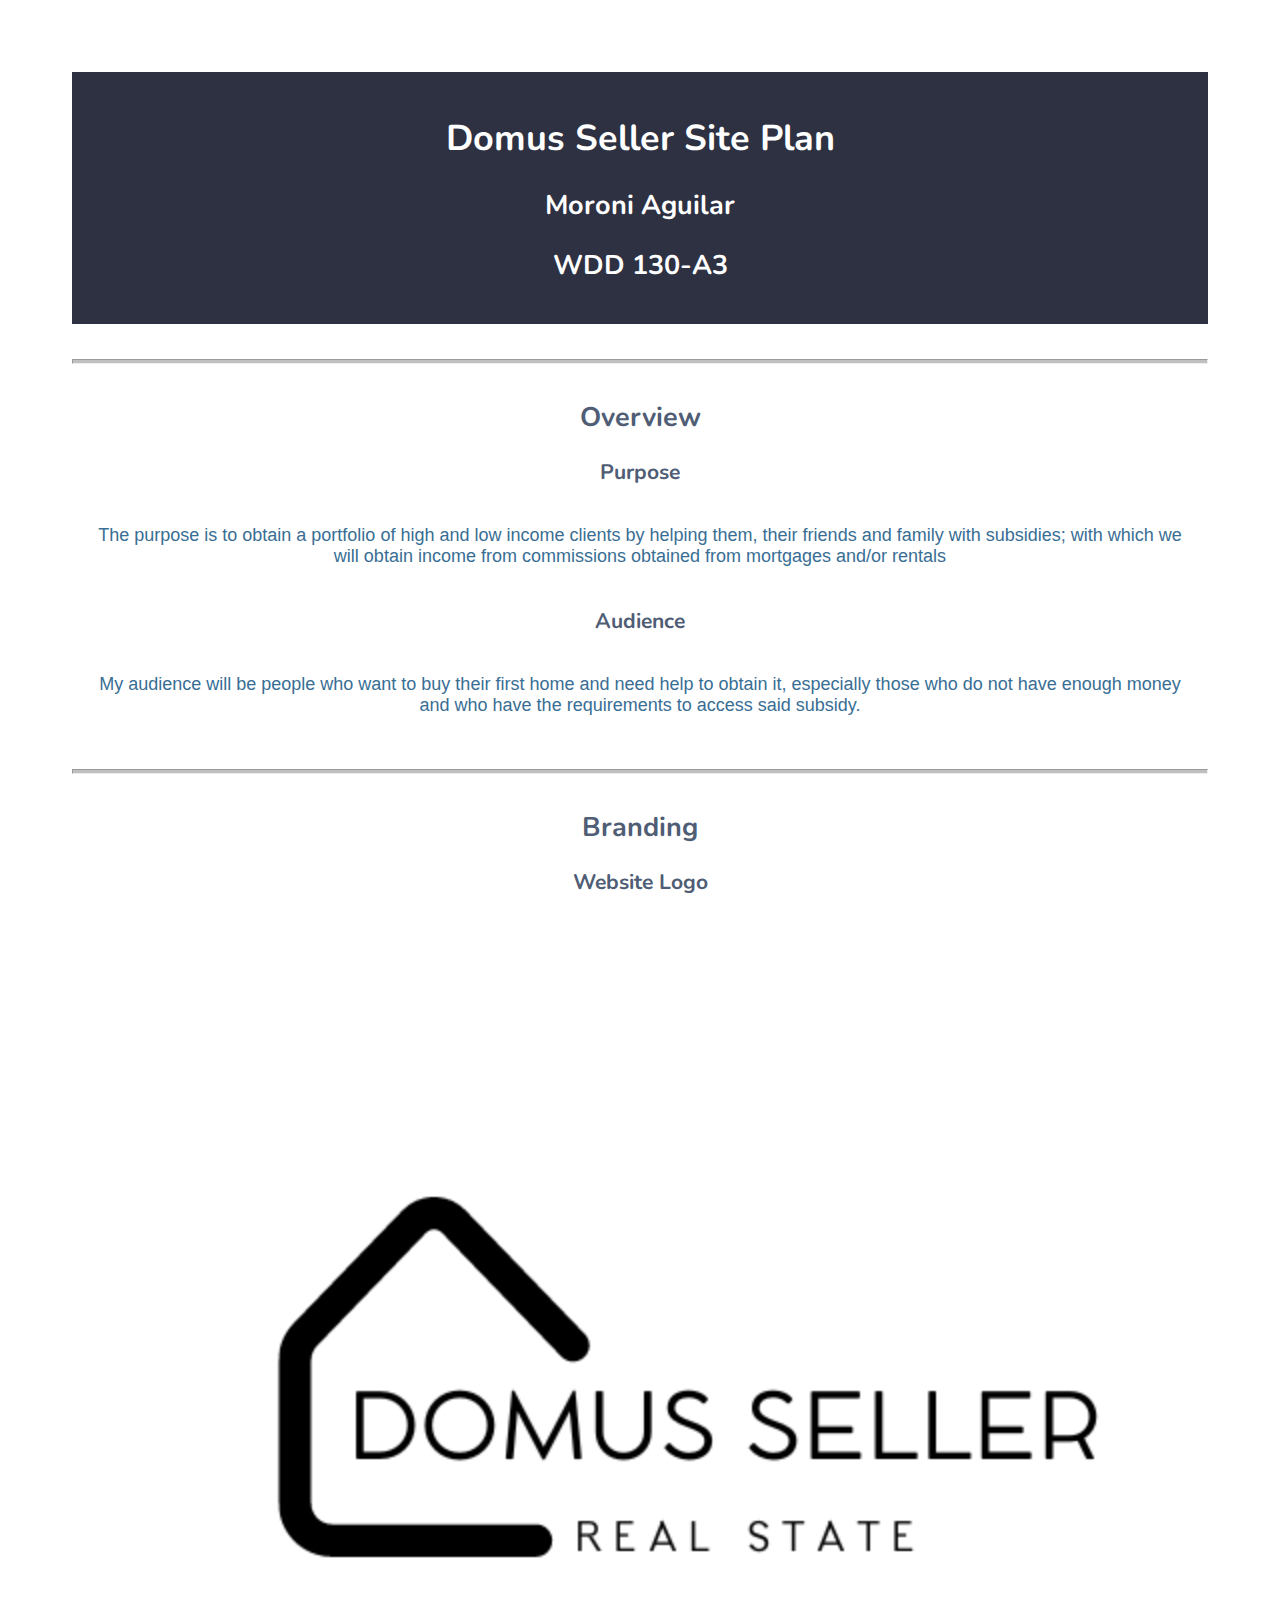
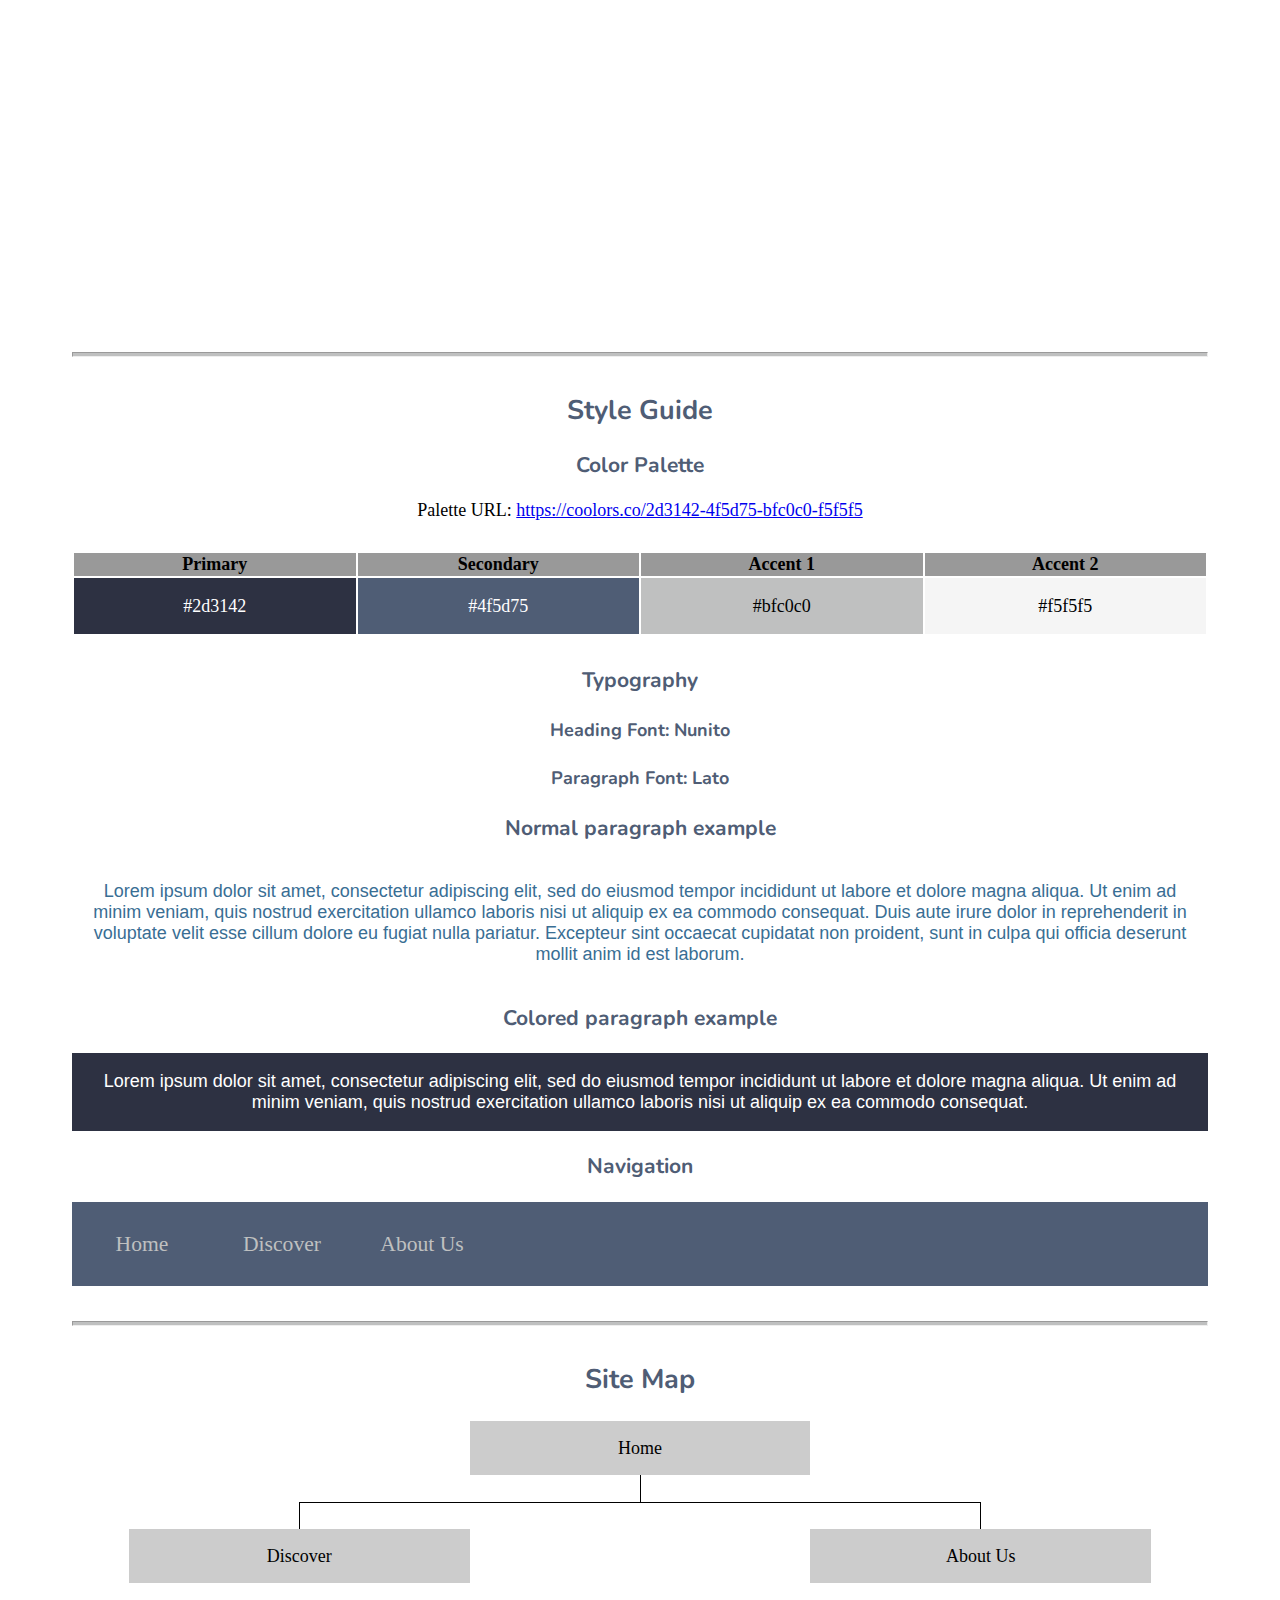
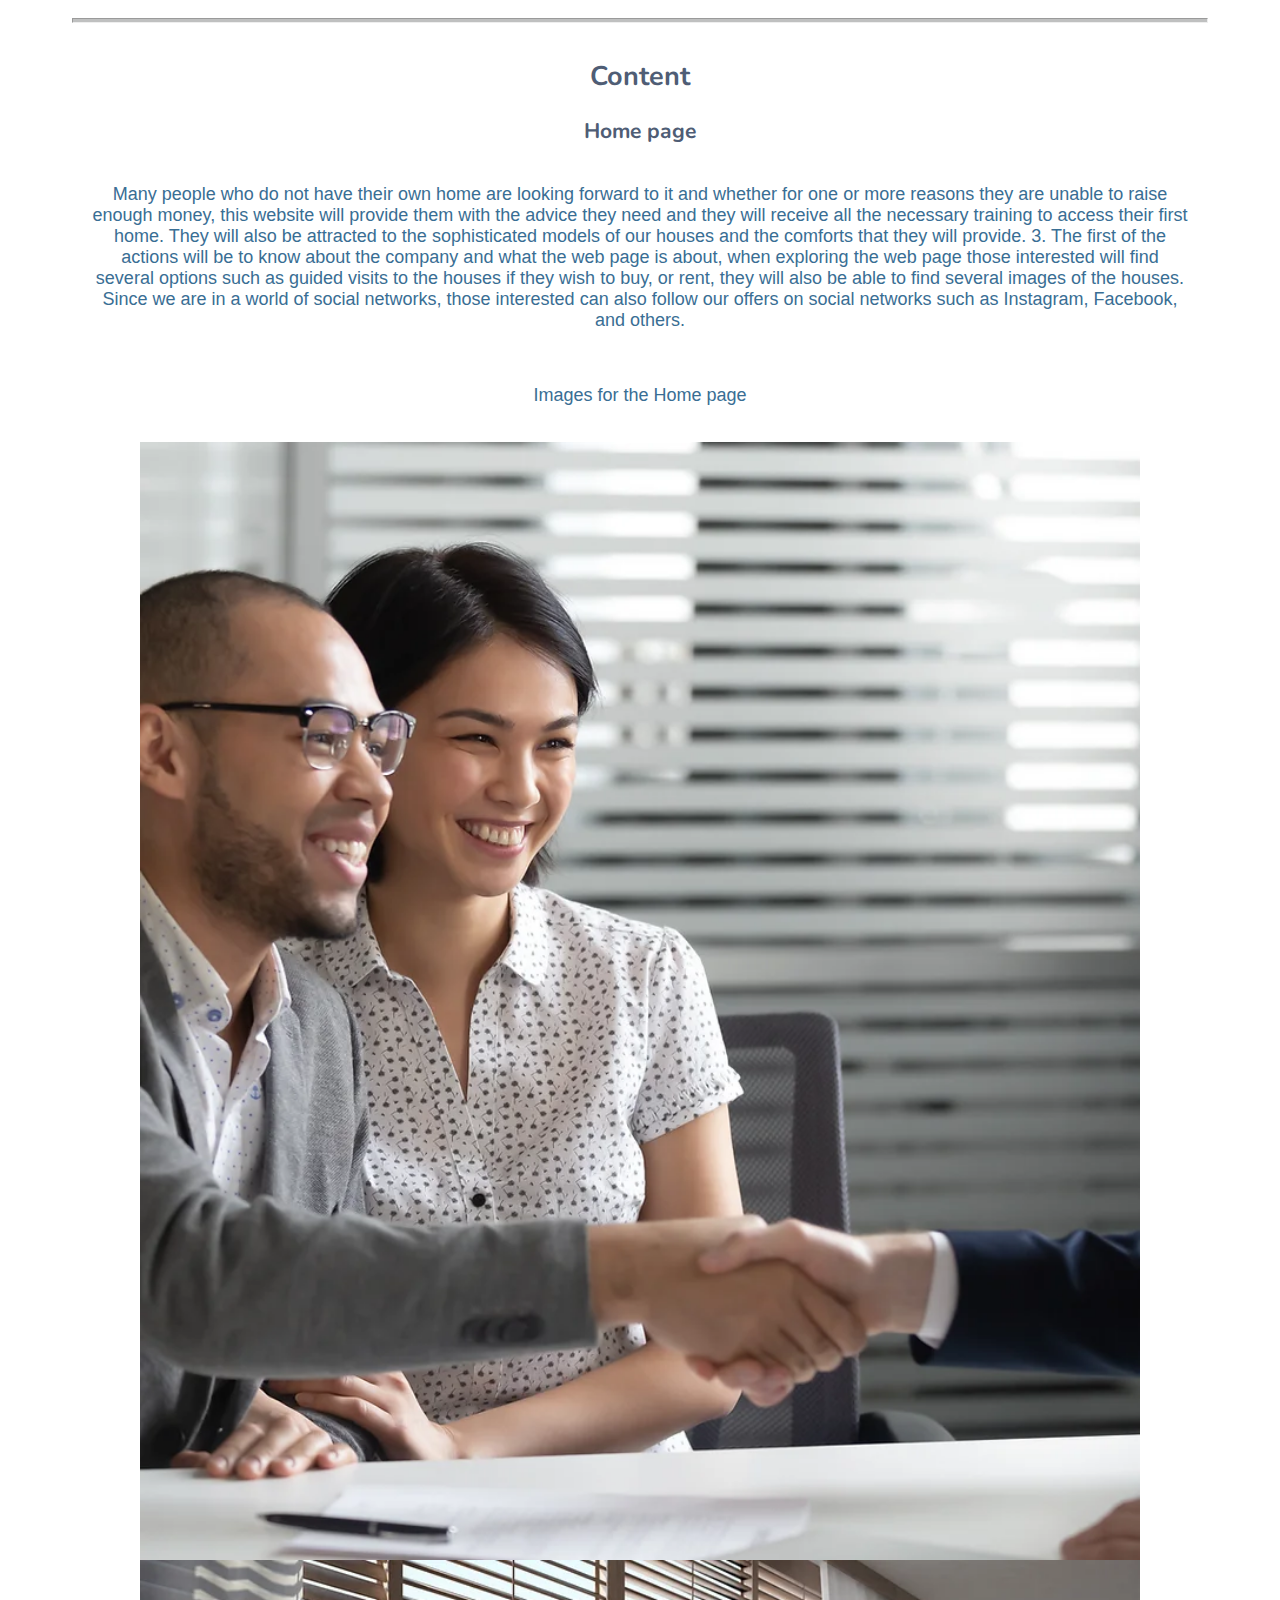
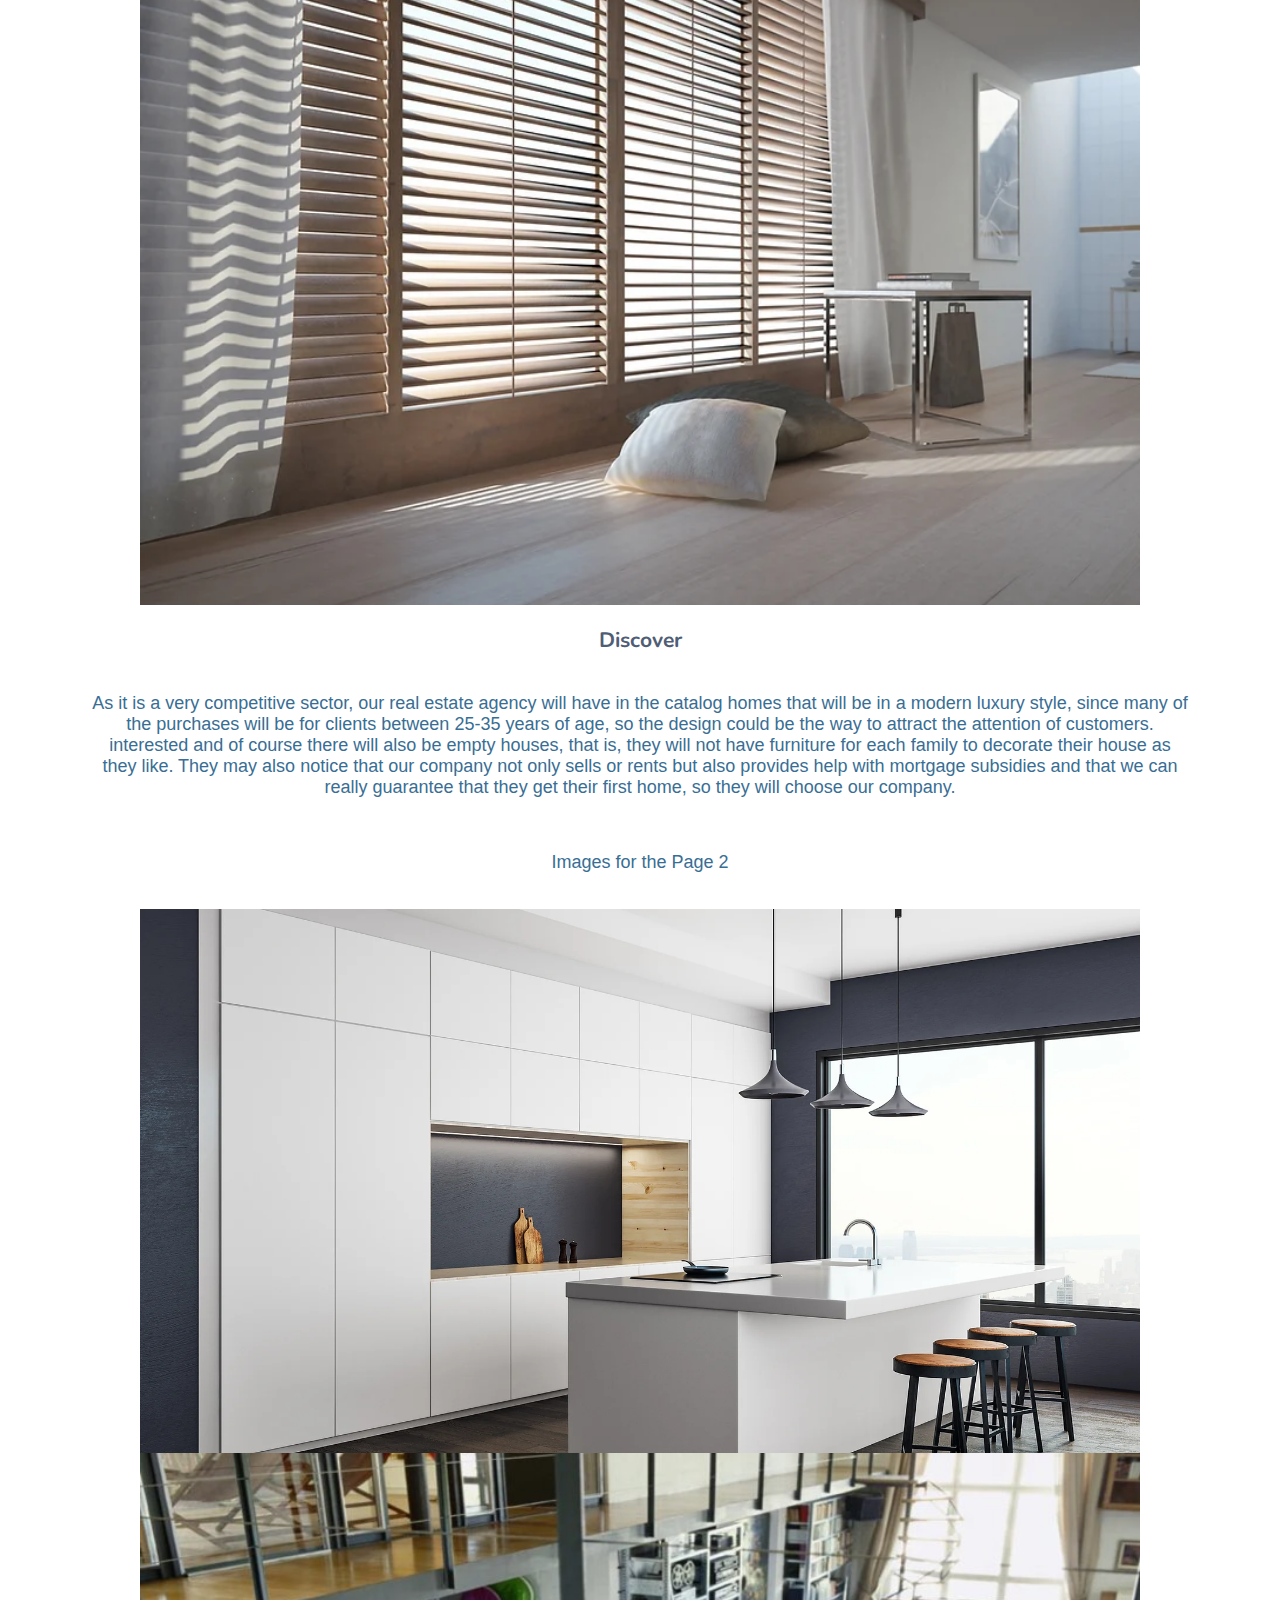
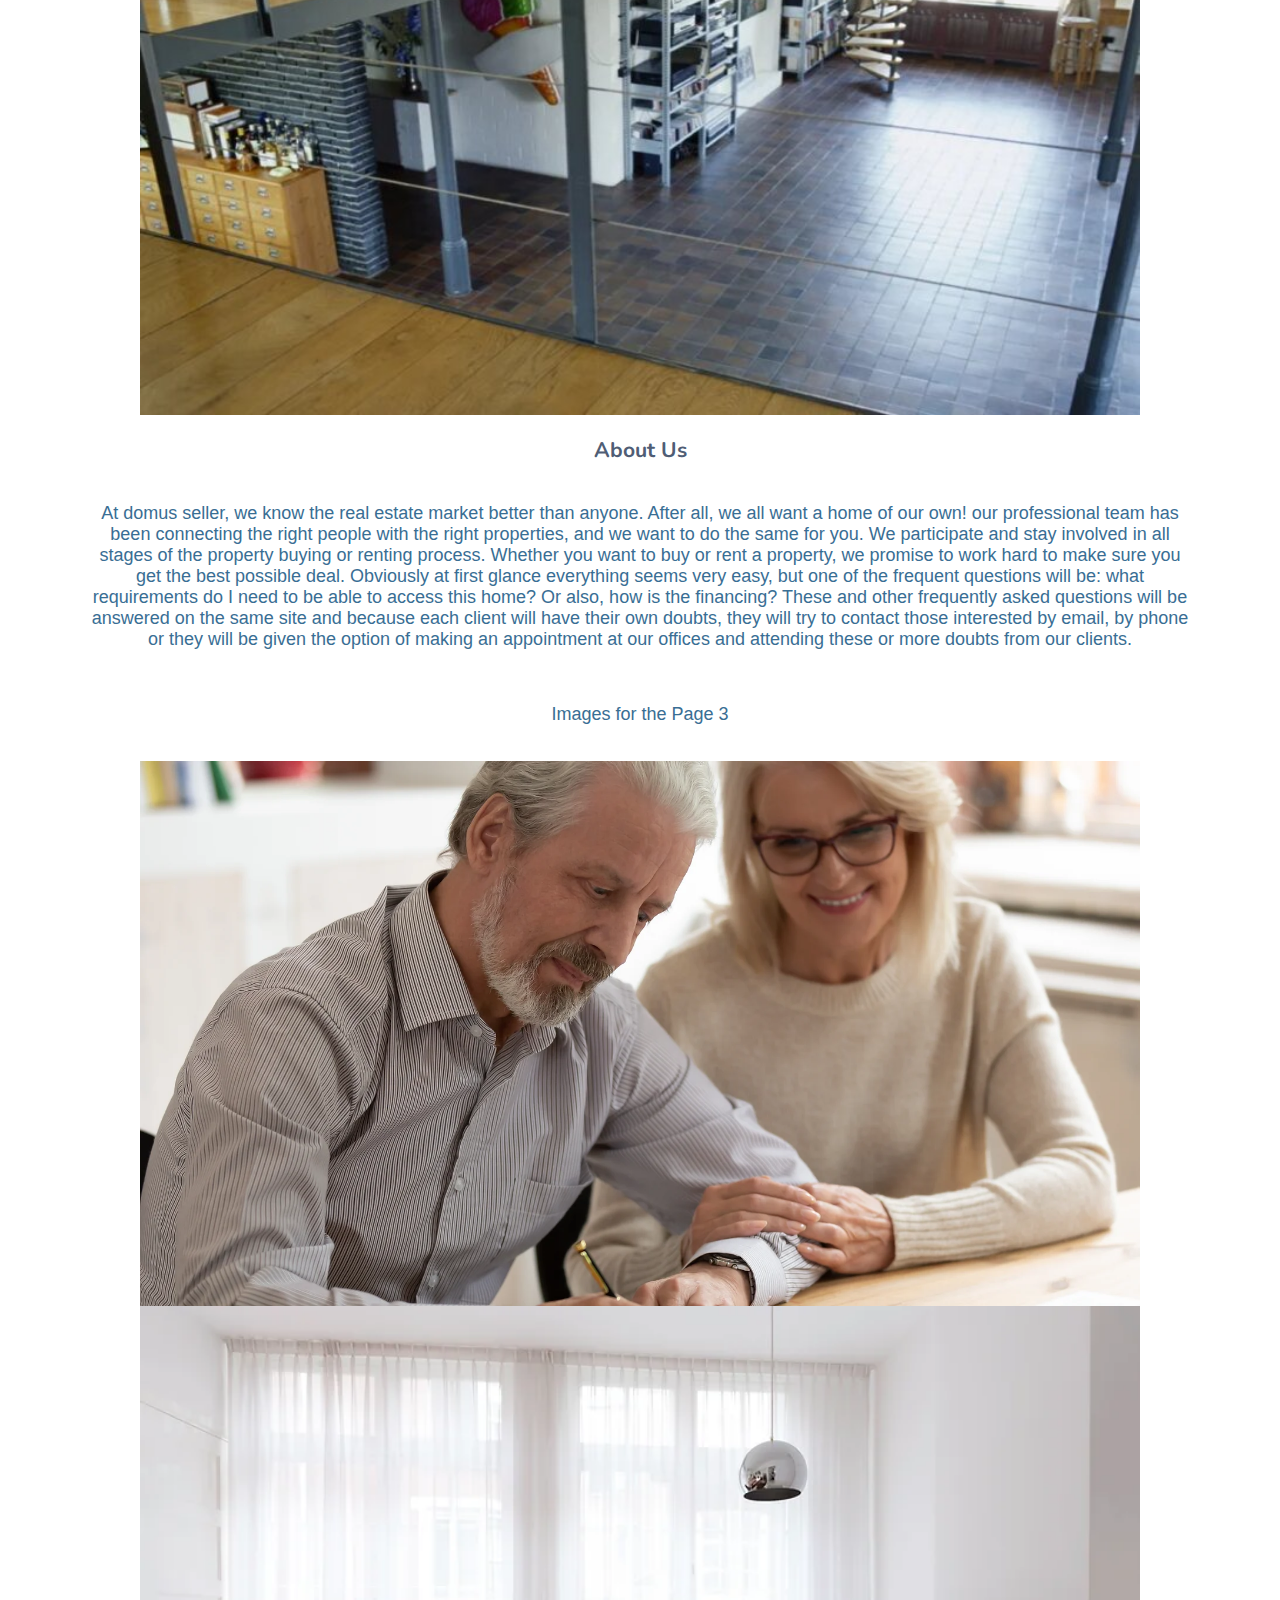
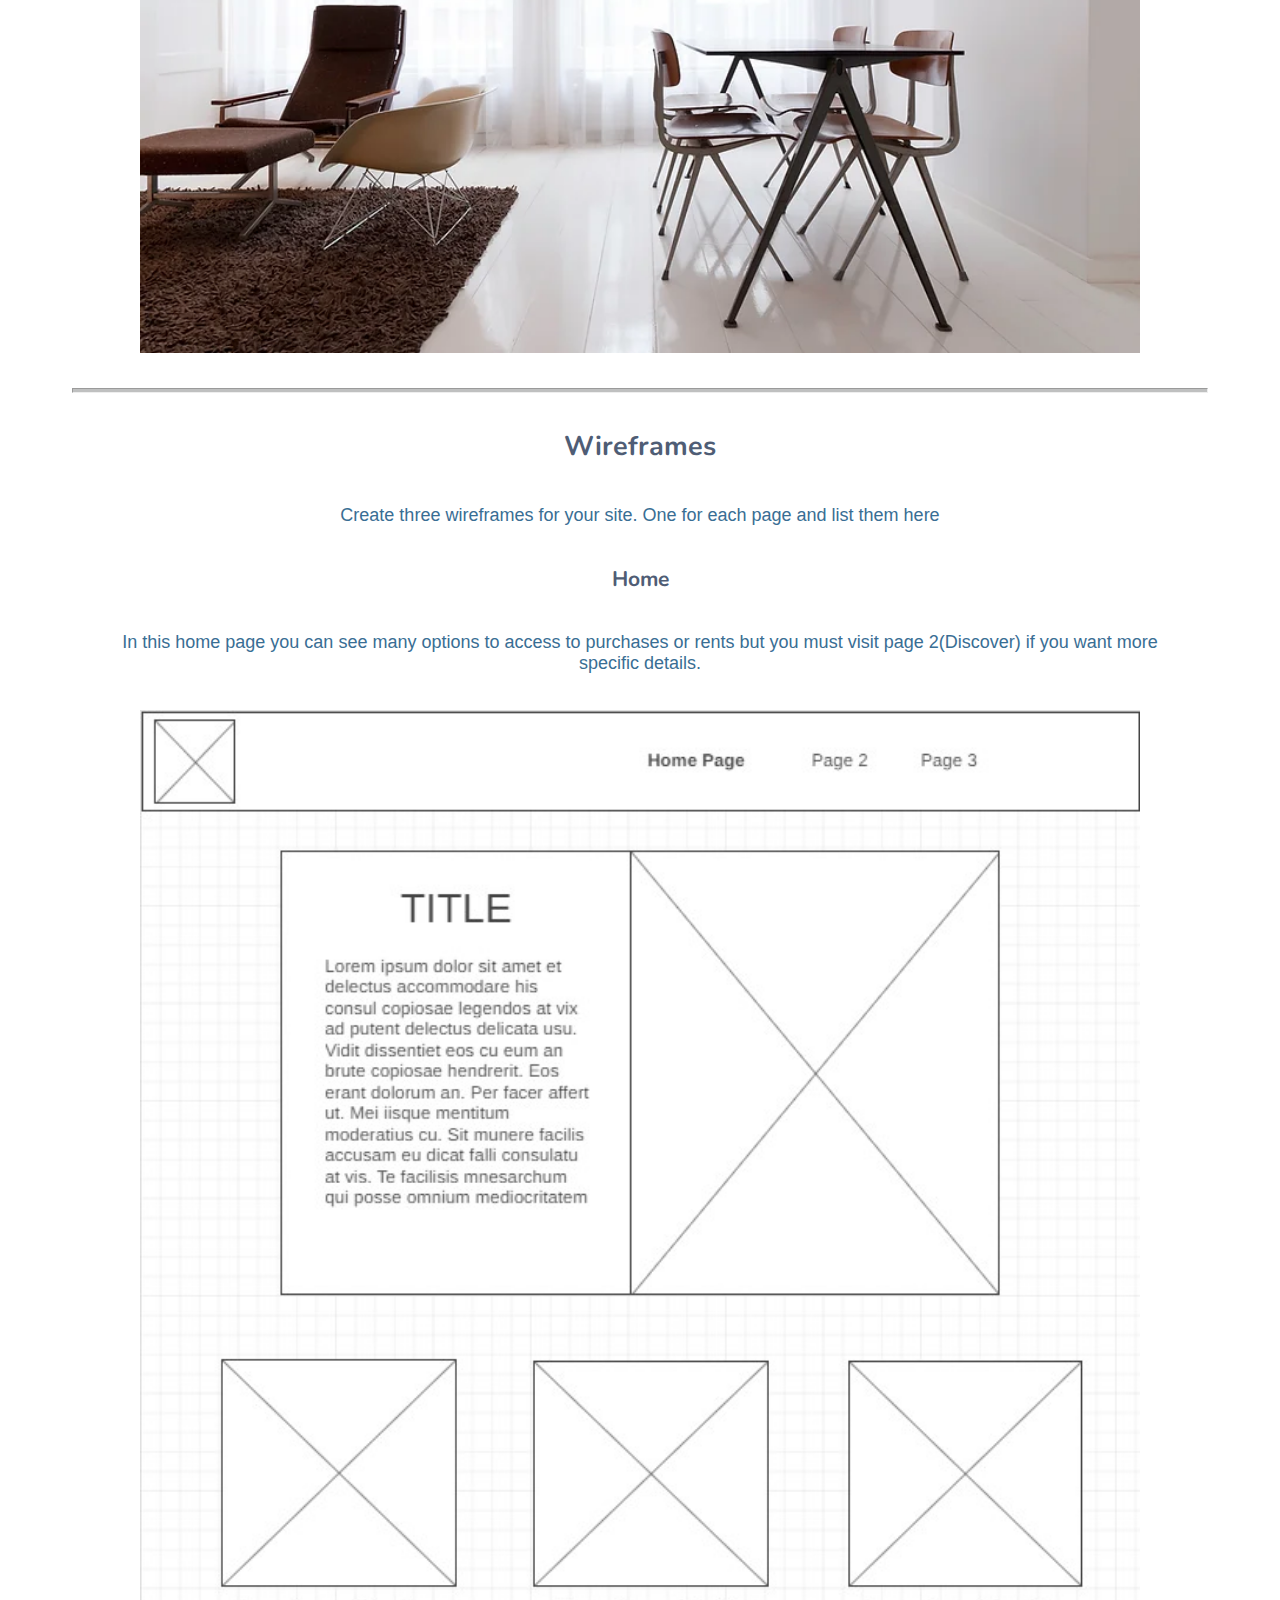
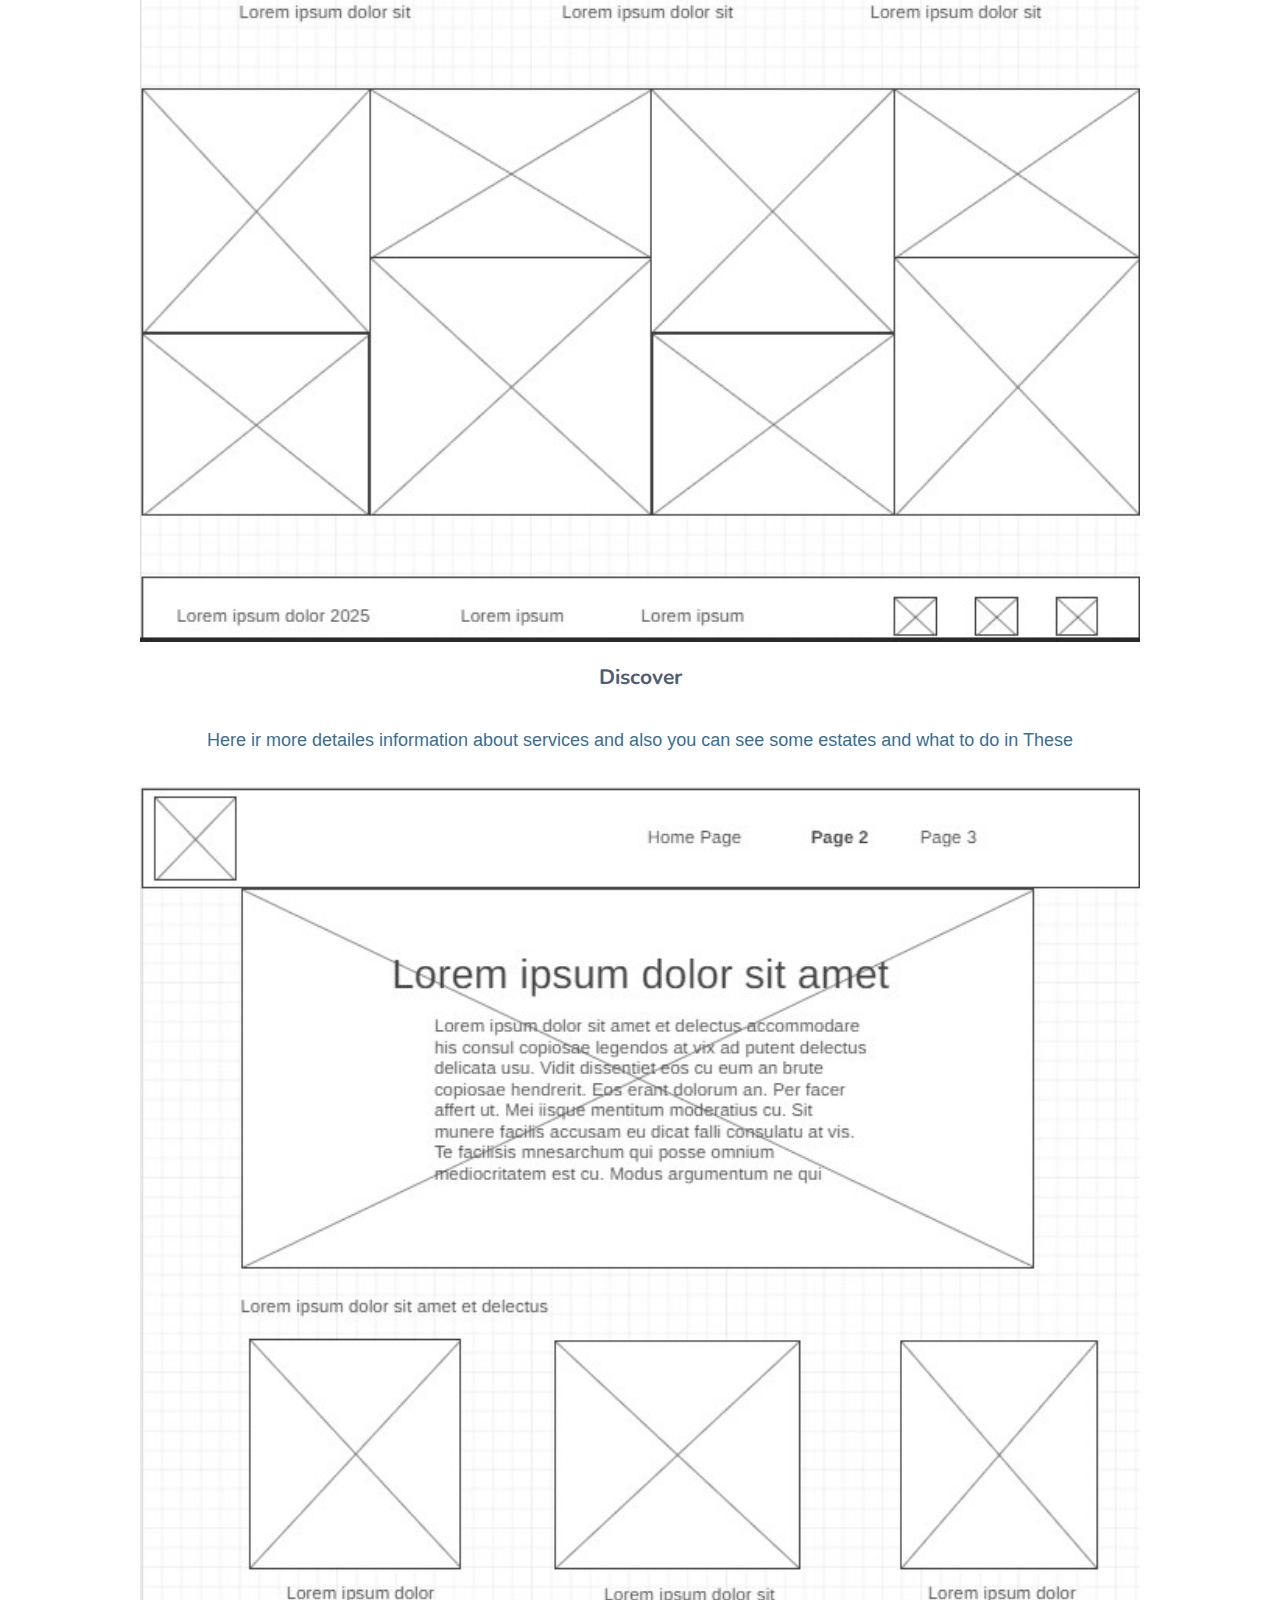
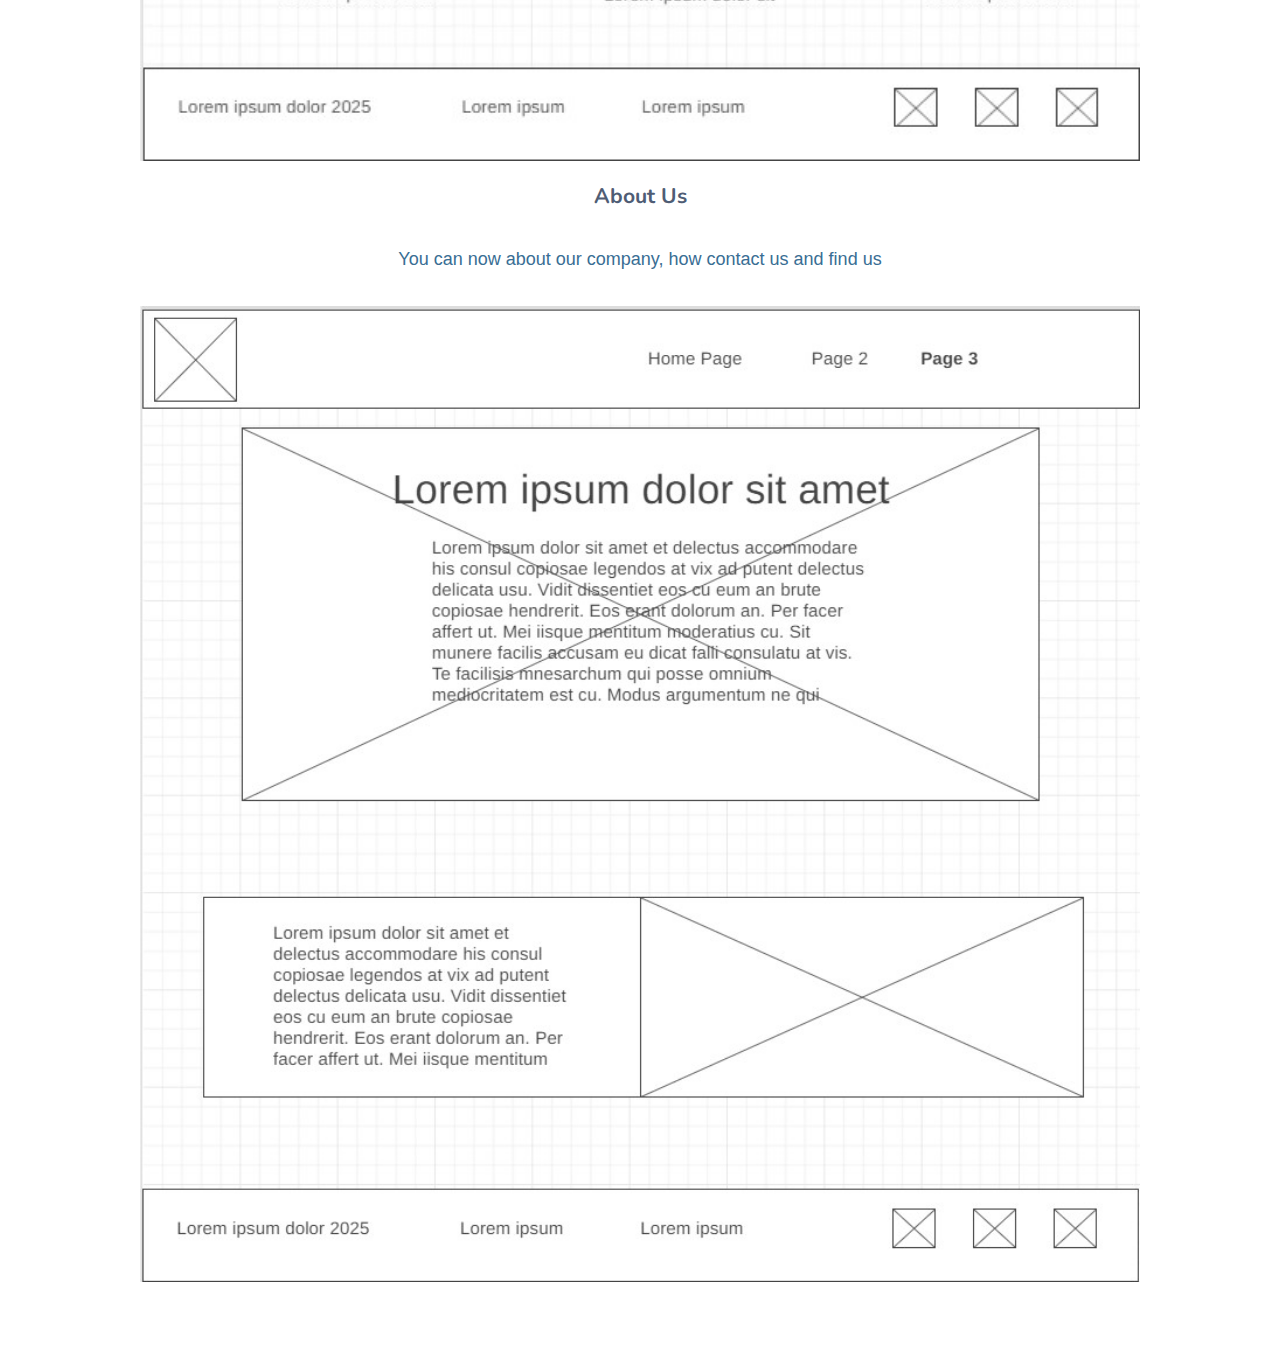
<file: realstate/site-plan.html>
<!DOCTYPE html>
<html lang="en-us">
    
  <head>
    <meta charset="utf-8">
    <title>Site Plan</title>
    <link type="text/css" rel="stylesheet" href="styles/site-plan.css">
  </head>

  <body>
    <header>
      <h1>Domus Seller Site Plan</h1>
      <h2>Moroni Aguilar</h2>
      <h2>WDD 130-A3</h2>
      <!-- In the header above, add the name or your site, your name and class number. For example if you are in section 3 you would put WDD 130.03 -->
    </header>
    <main>

      <!-- ------------------------Steps 2-3------------------------------ -->
      <hr>
      <h2>Overview</h2>
      <h3>Purpose</h3>
      <p>The purpose is to obtain a portfolio of high and low income clients 
        by helping them, their friends and family with subsidies; with which 
        we will obtain income from commissions obtained from mortgages and/or rentals</p>  <!-- change this -->


      <h3>Audience</h3>
      <p>My audience will be people who want to buy their first home and need 
        help to obtain it, especially those who do not have enough money and 
        who have the requirements to access said subsidy.</p>  <!-- change this -->

      <hr>
      <h2>Branding</h2>
      <h3>Website Logo</h3>
      <!-- Replace this with some sort of logo for your site.  A logo can be as simple as the name of your site in a nice font :) -->
      <img src="images/logo.png" alt="Logo image">
      <hr>
      <h2>
        Style Guide
      </h2>

      <!-- ------------------------Steps 4-8------------------------------ -->

      <h3>
        Color Palette
      </h3>
      <!--  The colors you choose for a website are one of the most important decisions you will make. Follow the instructions on the activity in iLearn then return and replace the color codes below with the hex color codes (the 6 digit numbers that show at the bottom of each color) for the colors you have chosen below.  You should have at least 2 colors but do not have to fill in all 4 if you do not need them.  -->

      <!-- Copy and paste the URL to your finished palette below Make sure to paste it into both spots -->
      Palette URL: <a href="https://coolors.co/2d3142-4f5d75-bfc0c0-f5f5f5" target="_blank">https://coolors.co/2d3142-4f5d75-bfc0c0-f5f5f5</a>

      
      <table class="colors">
        <tr><th>Primary</th><th>Secondary</th><th>Accent 1</th><th>Accent 2</th></tr>
        <!-- Replace the numbers in the boxes below with your hex color codes. Then switch to the site-plan.css file and change your colors there as well. -->
        <tr><td class="primary">#2d3142</td><td class="secondary">#4f5d75</td><td class="accent1">#bfc0c0</td><td class="accent2">#f5f5f5</td></tr>
      </table>

      <!-- ------------------------Step 9------------------------------ -->

      <h3>
        Typography
      </h3>
      <!-- Choose a font for your paragraphs (body copy) and headlines. What font(s) have you chosen? Why did you choose what you did?  Make sure to review the list of web safe fonts at W3Schools.org as a starting point.  Think also about which of your colors above you might use for background and font colors. -->

      <h4>
        Heading Font: Nunito  <!-- change this -->
      </h4>
      <h4>
        Paragraph Font: Lato  <!-- change this -->
      </h4>
      <h3>
        Normal paragraph example
      </h3>
      <p>
        Lorem ipsum dolor sit amet, consectetur adipiscing elit, sed do eiusmod tempor incididunt ut labore et dolore magna aliqua. Ut enim ad minim veniam, quis nostrud exercitation ullamco laboris nisi ut aliquip ex ea commodo consequat. Duis aute irure dolor in reprehenderit in voluptate velit esse cillum dolore eu fugiat nulla pariatur. Excepteur sint occaecat cupidatat non proident, sunt in culpa qui officia deserunt mollit anim id est laborum.
      </p>
      <h3>
        Colored paragraph example
      </h3>
      <p class="colored">
        Lorem ipsum dolor sit amet, consectetur adipiscing elit, sed do eiusmod tempor incididunt ut labore et dolore magna aliqua. Ut enim ad minim veniam, quis nostrud exercitation ullamco laboris nisi ut aliquip ex ea commodo consequat. 
      </p>

      <!-- ------------------------Step 10------------------------------ -->

      <h3>
        Navigation
      </h3>
      <!-- Think about how you want your navigation bar to look. In the site-plan.css file change the colors to your colors to get the look you desire. --> 
      <nav>
        <a href="#">Home</a>
        <a href="#">Discover</a>
        <a href="#">About Us</a>
      </nav>
      <hr>
      <h2>
        Site Map
      </h2>
      <div class="sitemap">
        <div class="sm-home">
          Home
        </div>
        <div class="sm-page2">
          Discover<!-- change this -->
        </div>
        <div class="sm-page3">
          About Us  <!-- change this -->
        </div>

        <div class="top">
          &nbsp;
        </div>
        <div class="left">
          &nbsp;
        </div>
        <div class="right">
          &nbsp;
        </div>

      </div>

      <!-- --------Content Section -------------- -->
      <hr>
      <h2>
        Content
      </h2>
      <h3>Home page</h3>
      <p>
        Many people who do not have their own home are looking forward to it and 
        whether for one or more reasons they are unable to raise enough money, 
        this website will provide them with the advice they need and they will 
        receive all the necessary training to access their first home. They will 
        also be attracted to the sophisticated models of our houses and the comforts that they will provide.
        3.	The first of the actions will be to know about the company and what 
        the web page is about, when exploring the web page those interested will 
        find several options such as guided visits to the houses if they wish to 
        buy, or rent, they will also be able to find several images of the houses. 
        Since we are in a world of social networks, those interested can also follow 
        our offers on social networks such as Instagram, Facebook, and others.
      </p>
      <p>Images for the Home page</p>
        <img src="images/hero.jpg" alt="image for homepage">
        <img src="images/hero2.jpg" alt="image for homepage">

      </ul>
      <h3>Discover</h3>
      <p>
        As it is a very competitive sector, our real estate agency will have in 
        the catalog homes that will be in a modern luxury style, since many of 
        the purchases will be for clients between 25-35 years of age, so the design 
        could be the way to attract the attention of customers. interested and of 
        course there will also be empty houses, that is, they will not have furniture 
        for each family to decorate their house as they like. They may also notice that 
        our company not only sells or rents but also provides help with mortgage subsidies 
        and that we can really guarantee that they get their first home, so they will choose our company.
      </p>
      <p>Images for the Page 2</p>
        <img src="images/heropage2.jpg" alt="image for page">
        <img src="images/heropage2.2.jpg" alt="image for page">

      </ul>
      <h3>About Us</h3>
      <p>
        At domus seller, we know the real estate market better than anyone. After all, 
        we all want a home of our own! our professional team has been connecting the right 
        people with the right properties, and we want to do the same for you. We participate 
        and stay involved in all stages of the property buying or renting process. Whether 
        you want to buy or rent a property, we promise to work hard to make sure you get the best possible deal.
        Obviously at first glance everything seems very easy, but one of the frequent 
        questions will be: what requirements do I need to be able to access this home? Or also, 
        how is the financing? These and other frequently asked questions will be answered on the 
        same site and because each client will have their own doubts, they will try to contact 
        those interested by email, by phone or they will be given the option of making an 
        appointment at our offices and attending these or more doubts from our clients.
      </p>
      <p>Images for the Page 3</p>
        <img src="images/heropage3.jpg" alt="image for page3">
        <img src="images/heropage3.2.jpg" alt="image for page3">

      </ul>
      <hr>
      <h2>
        Wireframes
      </h2>
      <p>
        Create three wireframes for your site. One for each page and list them here</p>

      <h3>Home</h3>
      <p>         
        In this home page you can see many options to access to purchases or rents but you must visit page 2(Discover)
        if you want more specific details.
      </p>
      <img src="images/homepagewireframe.jpg" alt="home page wireframe">

      <h3>Discover</h3>
      <p>         
        Here ir more detailes information about services and also you can see some estates and what to do in These
      </p>
      <img src="images/page2wireframe.jpg" alt="page 2 wireframe">

      <h3>About Us</h3>
      <p>         
        You can now about our company, how contact us and find us
      </p>
      <img src="images/page3wireframe.jpg" alt="page 3 wireframe">
    </main>
  </body>

</html>
</file>
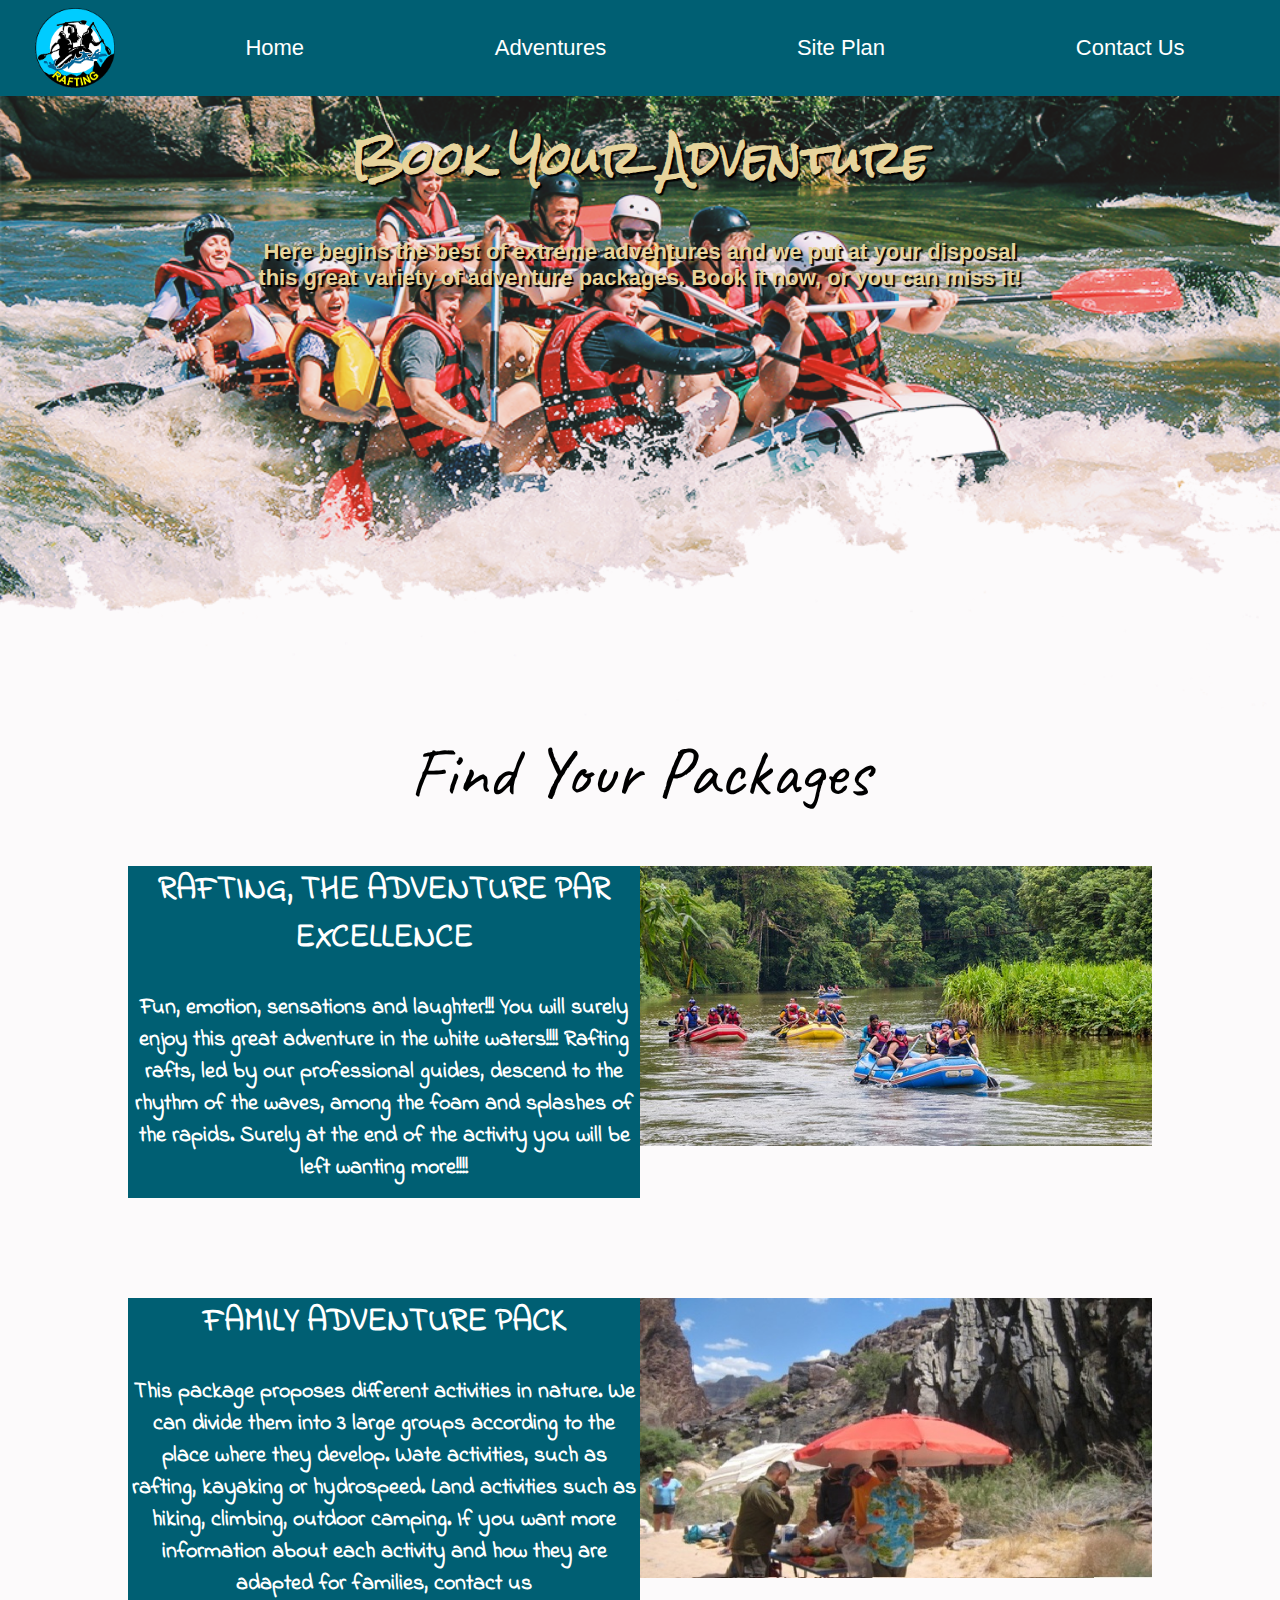
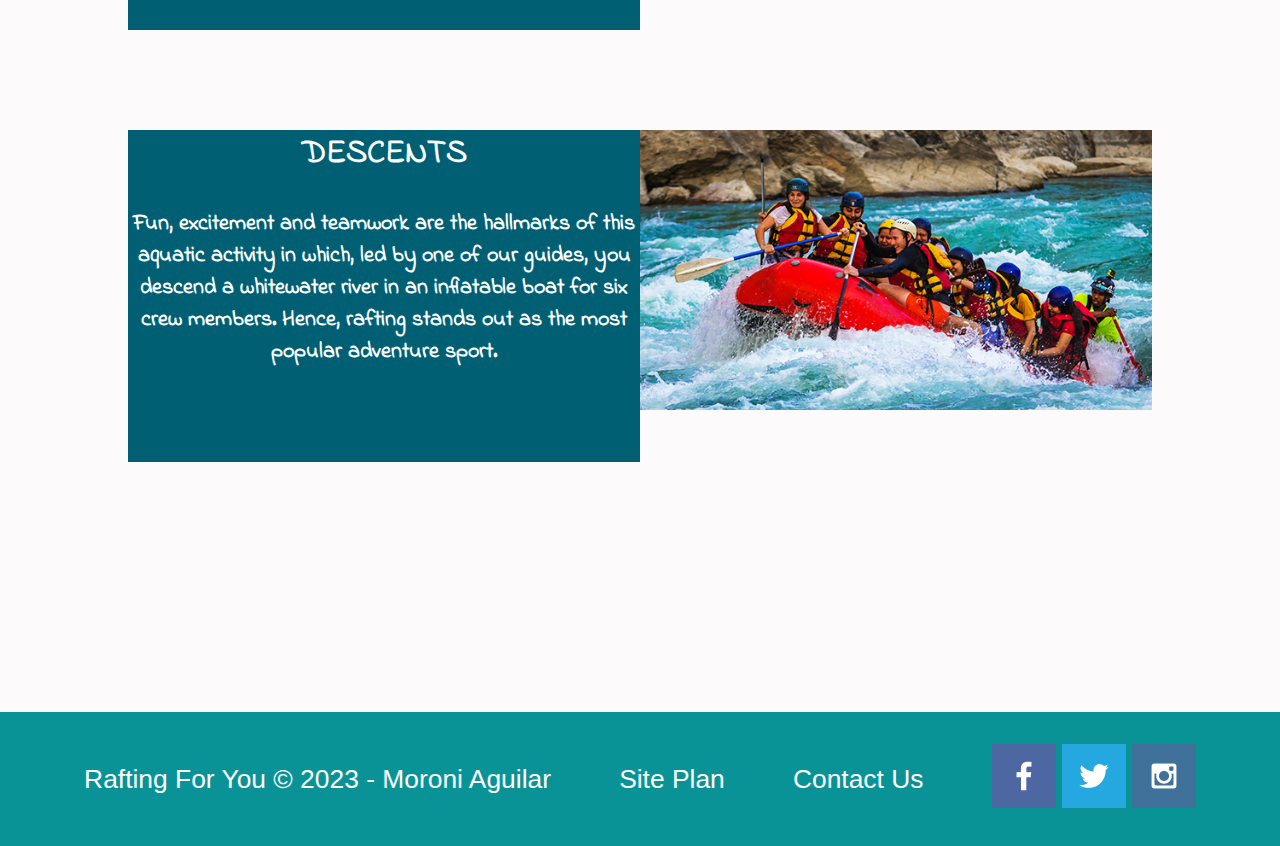
<file: wwr/adventures.html>
<!DOCTYPE html>
<html lang="en">
<head>
    <meta charset="UTF-8">
    <meta http-equiv="X-UA-Compatible" content="IE=edge">
    <meta name="viewport" content="width=device-width, initial-scale=1.0">
    <title>Adventures</title>
    <link type="text/css" rel="stylesheet" href="styles/styles.css">
</head>
<body>
    <div id="content">
        <header>
            <a id="logo_link" href="index.html">
                <img class="logo" src="images/logo.png" alt="Rafting For You Logo">
            </a>
            <nav>
                <a href="index.html">Home</a>
                <a href="adventures.html">Adventures</a>
                <a href="site-plan-rafting.html">Site Plan</a>
                <a href="contactus.html">Contact Us</a>
            </nav>
        </header>
        <div id="hero">
            <div id="hero-box">
                <img id="hero-img" src="images/heropage2.png" alt="People enjoying rafting">
            </div>
            <section id="hero-msg">
                <h1 class="home-title">Book Your Adventure</h1>
                <h4>Here begins the best of extreme adventures and we put at your disposal 
                    this great variety of adventure packages. Book it now, or you can miss it!</h4>
            </section>
        </div>
        <main class="adventure-grid">
            <a class="book-package" href="contactus.html">Find Your Packages</a> 
            <!-- package 1 -->
            <section class="rivers-pack">
                <h2>RAFTING, THE ADVENTURE PAR EXCELLENCE</h2>
                <h4>Fun, emotion, sensations and laughter!!! You will surely enjoy this 
                    great adventure in the white waters!!!! Rafting rafts, led by our 
                    professional guides, descend to the rhythm of the waves, among the 
                    foam and splashes of the rapids. Surely at the end of the activity 
                    you will be left wanting more!!!!</h4>
            </section>
            <section class="rivers-img">
                <img class ="card2-img" src="images/rivers2.jpg" alt="river in forest" >
            </section>
            <!-- package 2 -->
            <section class="camping-pack">
                <h2>FAMILY ADVENTURE PACK</h2>
                <h4>This package proposes different activities in nature. We can divide 
                    them into 3 large groups according to the place where they develop. 
                    Wate activities, such as rafting, kayaking or hydrospeed. Land activities 
                    such as hiking, climbing, outdoor camping. If you want more information 
                    about each activity and how they are adapted for families, contact us</h4>
            </section>
            <section class="camping-img">
                <img class ="card2-img" src="images/camping2.jpg" alt="tent in mountains">
            </section>
            <!-- package 3 -->
            <section class="rapids-pack">
                <h2>DESCENTS</h2>
                <h4>Fun, excitement and teamwork are the hallmarks of this aquatic activity in 
                    which, led by one of our guides, you descend a whitewater river in an inflatable 
                    boat for six crew members. Hence, rafting stands out as the most popular adventure sport.</h4>
            </section>
            <section class="rapids-img"> 
                <img class ="card2-img" src="images/rapids2.jpg" alt="rafting boat">
            </section>
            
        </main>
        <footer>
            <p>Rafting For You &copy; 2023 - Moroni Aguilar</p>
            <p><a href="site-plan-rafting.html">Site Plan</a></p>
            <p><a href="contactus.html">Contact Us</a></p>
            <div class="social">
                <a href="https://facebook.com" target="_blank">
                    <img src="images/facebook.png" alt="fb icon">
                </a>
                <a href="https://twitter.com" target="_blank">
                    <img src="images/twitter.png" alt="twitter icon">
                </a>
                <a href="https://instagram.com" target="_blank">
                    <img src="images/instagram.png" alt="instagram icon">
                </a>
            </div>
        </footer>
    </div>
</body>
</html>
</file>
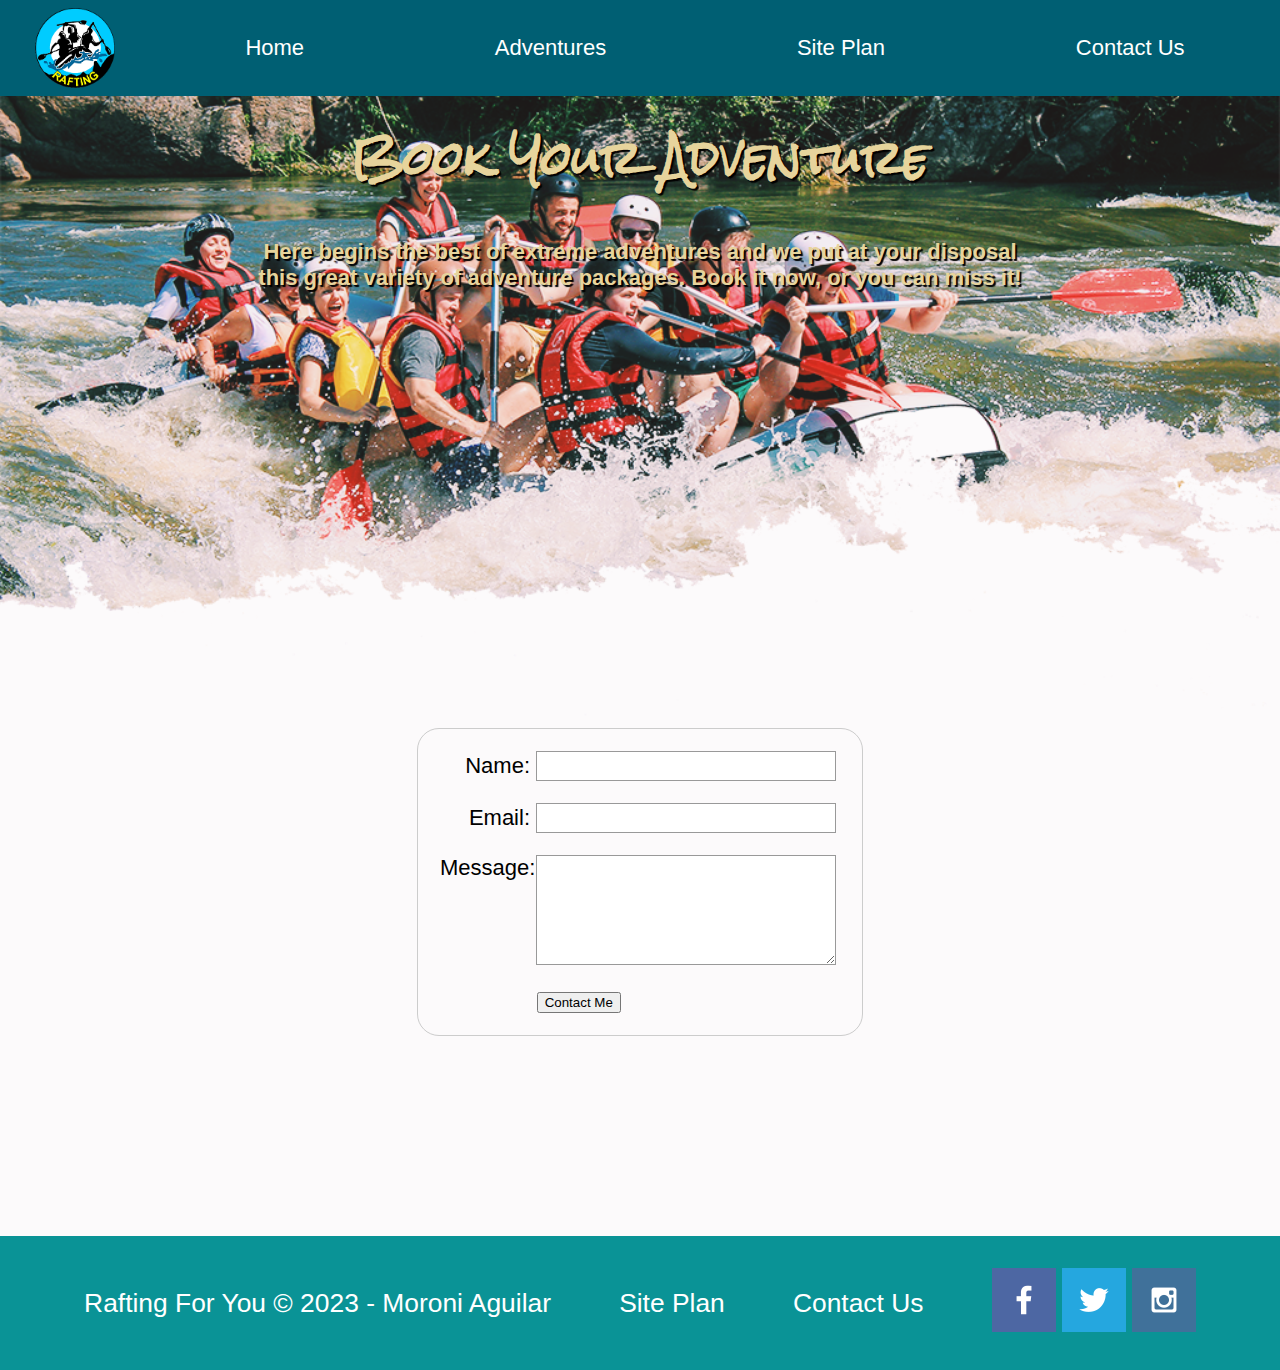
<file: wwr/contactus.html>
<!DOCTYPE html>
<html lang="en">
<head>
    <meta charset="UTF-8">
    <meta http-equiv="X-UA-Compatible" content="IE=edge">
    <meta name="viewport" content="width=device-width, initial-scale=1.0">
    <title>Contact Us</title>
    <link type="text/css" rel="stylesheet" href="styles/styles.css">
</head>
<body>
    <div id="content">
        <header>
            <a id="logo_link" href="index.html">
                <img class="logo" src="images/logo.png" alt="Rafting For You Logo">
            </a>
            <nav>
                <a href="index.html">Home</a>
                <a href="adventures.html">Adventures</a>
                <a href="site-plan-rafting.html">Site Plan</a>
                <a href="contactus.html">Contact Us</a>
            </nav>
        </header>
        <div id="hero">
            <div id="hero-box">
                <img id="hero-img" src="images/heropage2.png" alt="People enjoying rafting">
            </div>
            <section id="hero-msg">
                <h1 class="home-title">Book Your Adventure</h1>
                <h4>Here begins the best of extreme adventures and we put at your disposal 
                    this great variety of adventure packages. Book it now, or you can miss it!</h4>
            </section>
        </div>
        <main class="contact-us">
            <div id ="feedback"></div>
                <form action="/my-handling-form-page" method="post">
                    <ul>
                      <li>
                        <label for="name">Name:</label>
                        <input type="text" id="name" name="user_name" />
                      </li>
                      <li>
                        <label for="mail">Email:</label>
                        <input type="email" id="mail" name="user_email" />
                      </li>
                      <li>
                        <label for="msg">Message:</label>
                        <textarea id="msg" name="user_message"></textarea>
                      </li>
                      <li class="button">
                        <button type="submit">Contact Me</button>
                      </li>
                    </ul>
                </form>            
        </main>
        <footer>
            <p>Rafting For You &copy; 2023 - Moroni Aguilar</p>
            <p><a href="site-plan-rafting.html">Site Plan</a></p>
            <p><a href="contactus.html">Contact Us</a></p>
            <div class="social">
                <a href="https://facebook.com" target="_blank">
                    <img src="images/facebook.png" alt="fb icon">
                </a>
                <a href="https://twitter.com" target="_blank">
                    <img src="images/twitter.png" alt="twitter icon">
                </a>
                <a href="https://instagram.com" target="_blank">
                    <img src="images/instagram.png" alt="instagram icon">
                </a>
            </div>
        </footer>
    </div>
    <script>
        // get the feedback div element so we can do something with it.
        const feedbackElement = document.getElementById('feedback');
        // get the form so we can read what was entered in it.
        const formElement = document.forms[0];
        // add a 'listener' to wait for a submission of our form. When that happens run the code below.
        formElement.addEventListener('submit', function(e) {
            // stop the form from doing the default action.
            e.preventDefault();
            // set the contents of our feedback element to a message letting the user know the form was submitted successfully. Notice that we pull the name that was entered in the form to personalize the message!
            feedbackElement.innerHTML = 'Hello '+ formElement.user_name.value +'! Thank you for your message. We will get back with you as soon as possible!';
            // make the feedback element visible.
            feedbackElement.style.display = "block";
            // add a class to move everything down so our message doesn't cover it.
            document.body.classList.toggle('moveDown');
        });
    </script>
</body>

</html>
</file>
<file: wwr/styles/styles.css>
@import url('https://fonts.googleapis.com/css2?family=Rock+Salt&display=swap');
@import url('https://fonts.googleapis.com/css2?family=Caveat&display=swap');
@import url('https://fonts.googleapis.com/css2?family=Indie+Flower&display=swap');
header {
    background-color: #005f73;
    display: grid;
    grid-template-columns: 150px auto; 
}
nav {
    display: flex;
    justify-content: space-around;
}
#hero {
    display: grid;
    grid-template-columns: 1fr 3fr 1fr;
    margin-top: -100px;
}
#hero-box {
    grid-column: 1/4;
    grid-row: 1/3;
    z-index: -1;
}
#hero-msg{
    grid-column: 2/3;
    grid-row: 1/2;
    margin-top: 100px;
}
#hero-msg h1, h4{
    color: #e7d49c;
}
#hero-msg h4 {
    text-shadow: 2px 2px 1px #000;
}
body {
    background-color: #fcfafb;
    font-family: 'Raleway', 'Arial', sans-serif;
    font-size: 22px;
    margin: 0;
    padding: 0;
}
h2 {
    margin: 0;
}
#background {
    height: 725px;    
    background-color: #94d2bd;
    grid-column: 1/11;
    grid-row: 4/9;
}
#content {
    margin: 0 auto;
    max-width: 1600px;
}
.logo {
    width: 80px;
}
#logo_link {
    padding-top: 5px;
    justify-self: center;
    align-self: center;
}
nav a {
    text-align: center;
    background-color: #005f73;
    color: white;
    text-decoration: none;
    padding: 35px;
}
nav a:hover {
    background-color: #e7d49c;
    color: #0a9396;
}
.book {
    background-color: #94d2bd;
    text-decoration: none;
    color: black;
    font-size: 18px;
    padding: 15px 30px;
    margin-top: 50px;
    border-radius: 5px;
}
.join {
    background-color: #94d2bd;
    text-decoration: none;
    color: white;
    font-size: 18px;
    padding: 15px 30px;
    margin-top: 50px;
    border-radius: 5px;
}
.book:hover, .join:hover {
    color: #e7d49c;
    background-color: #94d2bd;
}
.home-grid {
    display: grid;
    grid-template-columns: repeat(10, 1fr);
}
main section{
    text-align: center;
}
main section img {
    box-sizing: border-box;
}
.msg {    
    background-color: #005f73;
    color: white;
    line-height: 1.5em;
    padding: 35px;
    grid-column: 6/10;
    grid-row: 6/7;
    box-shadow: 5px 5px 10px #005f73;
}
.icon {
    width: 80px;
    padding-top: 10px;
}
.card-img {
    border: 10px solid #e7d49c;
    border-radius: 5%;
    text-align: right;
    transition: transform .5s;
    box-shadow: 5px 5px 10px #005f73;
}
.card-img:hover {
    opacity: .6;
    transform: scale(1.1);
}
.card-img, .mountains {
    width: 100%;
}
.rivers-card, .camping-card, .rapids-card  {
    margin: 200px 0;
    
}
.rivers-card {
    grid-column: 2/4;
    grid-row: 2/3;
}
.camping-card {
    grid-column: 5/7;
    grid-row: 2/3;
}
.rapids-card {
    grid-column: 8/10;
    grid-row: 2/3;
}
.mountains {
    width: 100%;
    grid-column: 2/7;
    grid-row: 5/8;
    box-shadow: 5px 5px 10px #005f73;
}

.home-title {
    font-family: 'Rock Salt', cursive;
    font-size: 2em;
    margin-top: 10px;
    text-shadow: 2px 2px 1px #000;
}
.msg h2 {
    font-family:Verdana, Geneva, Tahoma, sans-serif;
}
.msg p{
    font-size: 0.8em;
    padding-bottom: 15px;
}
#hero-msg, #hero-msg h4 {
    text-align: center;
}
#hero-img {
    width: 100%;
    opacity: .9;
}
footer {
    background-color: #0a9396;
    color: white;
    padding: 25px 50px;
    margin-top: 200px;
    display: flex;
    justify-content: space-around;
    align-items: center;
}
footer p {
    font-size: 1.2em;
}
footer a {
    text-decoration: none;
    color: white;
}
footer p a:hover {
    text-decoration: underline;
}
footer .social-media img {
    padding-top: 15px;  
}

/* page 2 css (Adevntures.html) */
.adventure-grid {
    display: grid;
    grid-template-columns: 1fr 1fr 3fr 3fr 1fr 1fr;
    justify-items: center;
}
.rivers-pack, .camping-pack, .rapids-pack { 
    background-color: #005f73;
    width: 100%;
    font-weight: lighter;
    margin: 50px ;
    height: 332px;
    align-items: center;
    justify-content: center;
    color: white;
    font-family: 'Indie Flower','Arial', sans-serif;    
    /* text-shadow: 2px 2px 1px #000; */
}
.rivers-pack h4, .camping-pack h4, .rapids-pack h4 {
    color: white;
    /* text-shadow: 2px 2px 1px #000; */
    font-family: 'Indie Flower','Arial', sans-serif;
}
.rivers-img, .camping-img, .rapids-img  {
    justify-content: center;
    align-items: center;
    
    margin: 50px ;     
}
.card2-img {
    width: 100%;
    transition: all 500ms ease;
}
.card2-img:hover {
    filter: brightness(70%);
}
.book-package {
    font-family: 'Caveat', 'Arial', sans-serif;
    color: black;
    text-decoration: none;
    grid-column: 2/6;
    font-size: 70px;
   
}
.rivers-pack {
    width: 100%;
    text-align: center;
    grid-column: 2/4;
    grid-row: 2/3;
}
.rivers-img {    
    width: 100%;
    grid-column: 4/6;
    grid-row: 2/3;
}
.camping-pack {
    width: 100%;    
    text-align: center;
    grid-column: 2/4;
    grid-row: 4/5;
}
.camping-img {
    width: 100%;
    grid-column: 4/6;
    grid-row: 4/5;
   
}
.rapids-pack {
    width: 100%;
    
    text-align: center;
    grid-column: 2/4;
    grid-row: 6/7;
}
.rapids-img {
    width: 100%;
    grid-column: 4/6;
    grid-row: 6/7;
}

/* page 3 */

form {
    /* Center the form on the page */
    margin: 0 auto;
    width: 400px;
    /* Form outline */
    padding: 1em;
    border: 1px solid #ccc;
    border-radius: 1em;
  }
  
  ul {
    list-style: none;
    padding: 0;
    margin: 0;
  }
  
  form li + li {
    margin-top: 1em;
  }
  
  label {
    /* Uniform size & alignment */
    display: inline-block;
    width: 90px;
    text-align: right;
  }
  
  input,
  textarea {
    /* To make sure that all text fields have the same font settings
       By default, textareas have a monospace font */
    font: 1em sans-serif;
  
    /* Uniform text field size */
    width: 300px;
    box-sizing: border-box;
  
    /* Match form field borders */
    border: 1px solid #999;
  }
  
  input:focus,
  textarea:focus {
    /* Additional highlight for focused elements */
    border-color: #000;
  }
  
  textarea {
    /* Align multiline text fields with their labels */
    vertical-align: top;
  
    /* Provide space to type some text */
    height: 5em;
  }
  
  .button {
    /* Align buttons with the text fields */
    padding-left: 90px; /* same size as the label elements */
  }
  
  button {
    /* This extra margin represent roughly the same space as the space
       between the labels and their text fields */
    margin-left: 0.5em;
  }
  #feedback {
    background-color: antiquewhite;
    position: absolute;
    top: 0;
    left: 0;
    right: 0;
    padding: .5em;
    /* make this element invisible until we are ready for it */
    display: none;      
}
.moveDown {
    margin-top: 3em;
}

@media screen and (max-width: 900px) {
    #hero, .home-grid {
        display: block;
        height: auto;
    }
    nav, footer {
        flex-direction: column;
    }
    nav a {
        display: block;
        padding: 15px;
    }
    #hero {
        margin-top: 0;
    }
    #hero-msg {
        margin-top: 0;
    }
    #hero-msg h4 {
        display: none;
    }
    .home-title {
        font-size: 25px;
        color: #6f7364;
    }
    .rivers-card, .camping-card, .rapids-card { 
        margin: 50px auto;
        width: 60%;
    }
    #background {
        display: none;
    }
    .mountains, .msg {
        width: 80%;
        display: block;
        margin: 0 auto;
    }
    footer {
        margin-top: 25px;
    }
}
</file>
<file: positionstyles.css>
/* CSS - Name: "positionstyles.css" */
/* Activity 1 styles */
.content1 {
  /* This is the parent of the activity 1 boxes. */
  display: grid;
  grid-template-columns: 1fr 1fr;
  justify-items: center;
  gap: 20px;
}
.red1 { 
  width: 100%; 
  height: 100px; 
  background-color: red; 
  grid-column: 1/3;
} 
.green1 {
  width: 200px; 
  height: 200px; 
  background-color: green; 

} 
.yellow1 {
  width: 200px; 
  height: 200px; 
  background-color: gold; 
} 
.blue1 {
  width: 100%; 
  height: 100px; 
  background-color: blue;
  grid-column: 1/3;
} 
/* Activity 2 styles */ 
.content2 {
  /* This is the parent of the activity 2 boxes. */
  display: grid;
  grid-template-columns: 50px 50px 50px 50px 50px;
}
.red2 {
  width: 100px; 
  height: 100px; 
  background-color: red; 
} 
.green2 { 
  width: 100px; 
  height: 100px; 
  background-color: green;
  margin-top: 50px;
} 
.yellow2 {
  width: 100px; 
  height: 100px; 
  background-color: gold;
  margin-top: 100px;
} 
.blue2 {
  width: 100px; 
  height: 100px; 
  background-color: blue;
  margin-top: 150px;
} 
/* Activity 3 styles */ 
.content3 {
  /* This is the parent of the activity 3 boxes. */
  display: grid;
  grid-template-columns: 1fr 1fr;
  grid-column-gap: 100px;
  
}
.red3 {
  width: 100%;
  height: 100px; 
  background-color: red;
  grid-column: 1/3;
} 
.green3 {
  width: 100%; 
  height: 100px; 
  background-color: green;
} 
.yellow3 {
  width: 100%; 
  height: 100px; 
  background-color: gold; 
} 
.blue3 {
  width: 100%;
  height: 100px; 
  background-color: blue;
  grid-column: 1/3;
} 
/* Activity 4 styles */ 
.content4 {
  /* This is the parent of the activity 4 boxes. */
  display: grid;
  grid-template-columns: 1fr 1fr;
  height: 400px;
}
.red4 {
  width: 100%; 
  height: 100%; 
  background-color: red;
  grid-row: 1/4;
} 
.green4 {
  width: 100%; 
  height: 100%; 
  background-color: green;
  grid-row: 1/2; 
} 
.yellow4 {
  width: 100%; 
  height: 100%; 
  background-color: gold; 
  grid-row: 2/3;
} 
.blue4 {
  width: 100%; 
  height: 100%; 
  background-color: blue;
  grid-row: 3/4;
} 
/* Activity 5 styles */ 
.content5 {
  /* This is the parent of the activity 5 boxes. */
  height: 400px;
}
.red5 { 
  width: 100%; 
  height: 100px; 
  background-color: red; 
} 
.green5 { 
  width: 100px; 
  height: 100px; 
  background-color: green; 
  float: left;

} 
.yellow5 {
  width: 100%; 
  height: auto; 
  background-color: gold;
} 
.blue5 {
  width: 100%; 
  height: 100px; 
  background-color: blue; 
} 
/* Activity 6 styles */ 
.content6 {
  /* This is the parent of the activity 6 boxes. */
  display: grid;
  grid-template-columns: 1fr 1rf 1fr 1rf 1fr 1rf;
}
.red6 {
  width: 100%; 
  height: 300px; 
  background-color: red; 
  grid-column: 1/5;
  grid-row: 1/3;
  z-index: -1;
  
} 
.green6 {
  width: 100%; 
  height: 300px; 
  background-color: green; 
  grid-column: 1/3;
  grid-row: 5/7;
} 
.yellow6 {
  width: 100%; 
  height: 600px; 
  background-color: gold;
  grid-column: 5/7;
  grid-row: 3/7;
  
} 
.blue6 {
  width: 100%; 
  height: 600px; 
  background-color: blue; 
  grid-column: 2/6;
  grid-row: 2/6;
  z-index: -1;
  
} 


/* Do not make any changes below here */
.activity {
  width: 70%; 
  margin: 20px auto; 
  font-family: Arial, sans-serif; 
  border: 1px solid black; 
  padding: 10px; 
  clear:both; 
  overflow: auto;
} 

.hint {
  border: 1px solid grey;
  background: #e0e0e0;
  padding: .5em;
  position: relative;
  margin: 1em 0;
}
.hint h3 {
  margin: 0;
}
.hint:hover {
  background: #d0d0d0;
}
.hint > div {
  display: none;
}

.hint input[type=checkbox] {
  position: absolute;
  width: 100%;
  height: 100%;
  opacity: 0;
  z-index: 1;
  cursor: pointer;
}

.hint input[type=checkbox]:checked ~ div {
  display: block;
}

.hint i {
  position: absolute;
  transform: translate(-6px, 0);
  margin-top: 16px;
  right: 10px;
  top: -3px;
}
.hint i:before, .hint i:after {
  content: "";
  position: absolute;
  background-color: black;
  width: 3px;
  height: 9px;
}
.hint i:before {
  transform: translate(2px, 0) rotate(45deg);
}
.hint i:after {
  transform: translate(-2px, 0) rotate(-45deg);
}

.hint input[type=checkbox]:checked ~ i:before {
  transform: translate(-2px, 0) rotate(45deg);
}
.hint input[type=checkbox]:checked ~ i:after {
  transform: translate(2px, 0) rotate(-45deg);
}
.hint a {
  position: relative;
  z-index: 1;
}
</file>
<file: aboutme/styles/example.css>
#circle-img {
    width: 100%;
}
#background {
    width: 100%;    
    background-color: #737373;
    text-align: center;
}
.desk {
    
    width: 20%;
    border: 30px solid #444444;
    border-radius: 50%;
    margin-top: 50px;
    margin-left: 0px;
}
.graphic{
    width: 20%;
    border: 30px solid #444444;
    border-radius: 50%;
    margin-top: 50px;
}
.person {
    width: 20%;
    border: 30px solid #444444;
    border-radius: 50%;
    margin-top: 50px;
    text-align: right;
}
</file>
<file: aboutme/styles/presidente.css>
body{
    background-color: #fca6c9;
    font-size: 18px;
    text-align: center;
    align-items: center;
}
img{
    width: 40%;
}
main{
    text-align: center;
}
h3{
    color: white;
}
h2{
    color: black;
}
.white{
    color: white;
}
footer{
    text-align: center;
}
.cursor{
    color: white;
}
.cursor:hover{
    color: black ;
}
</file>
<file: realstate/styles/styles.css>
@import url('https://fonts.googleapis.com/css2?family=Nunito:wght@400;500&display=swap');
@import url('https://fonts.googleapis.com/css2?family=Lato:wght@300&display=swap');
header{
    background-color: #4f5d75;
    display: grid;
    grid-template-columns: 350px auto;
}
body {
    background-color: #2d3142;
    font-family: 'Nunito', 'Arial', sans-serif ;
    
}
#hero h3 {
    font-family: 'Lato','Arial', sans-serif;
}
nav {
    display: flex;
    align-self: center;
    justify-content: end;
}
nav a {
    font-size: 20px;
    text-decoration: none;
    color: white;
    padding: 1em;
    margin: 10px;
}
nav a:hover {
    background-color: #bfc0c0;
    color: black;
}
.logo {
    width: 80px;
}
#logo_link {
    margin: 10px;
    padding-top: 5px;
    justify-self: left;
    align-self: center;
}
#hero {
    display: grid;
    grid-template-columns: 75px 3fr 3fr 75px;
}
#hero-msg {
    grid-column: 2/3;
    grid-row: 1/4;
    text-align: center;
    background-color: white;
}
#hero-msg h1, #hero-msg h2,#hero-msg h3 {
    margin: 70px;
}
#hero-msg h1 {
    font-size: 80px;
}
#hero-msg h2 {
    font-size: 40px;
}
#hero-msg h3 {
    font-size: 20px;
}
#hero-box {
    grid-column: 3/4;
    grid-row: 1/4;
}
#hero-img {
    width: 100%;
    height: 100%;
}
#content {
    margin: 0 auto;
    max-width: 1600px;
    background-color: #bfc0c0;
    width: 100%;
}
.home-grid {
    display: grid;
    grid-template-columns: repeat(10, 1fr);
    
}
.grid-title {
    grid-column: 4/8;
    grid-row: 1/2;
    color: #40667c;
    font-size: 40px;
    text-align: center;
    padding: 0;
}
.visits, .galery, .information {
    border: 1px solid white;
    margin-bottom: 150px;
    height: 500px;
}
.button {
    color: #40667c;
    text-decoration: none;
    padding: 10px 25px;
    margin-bottom: 100px;
    font-size: 20px;
    font-weight: 500;
}
.visits hr, .galery hr, .information hr {
    height: 2px;
    margin: 30px;
    color: #2d3142;  
    background-color: #2d3142; 
}
.button:hover {
    background-color: #bfc0c0;;
    color: black;
}
.services-img {
    width: 100%;
    transition: all 500ms ease;
}
.services-img:hover {
    filter: brightness(70%);
}
.gal1, .gal2, .gal3,.gal4,.gal5,.gal6,.gal7, .gal8 {
    width: 100%;
    height: 100%;
    border: 1px solid black;
}
.visits {
    grid-column: 2/4;
    grid-row: 2/3;
}
.galery {
    grid-column: 5/7;
    grid-row: 2/3;
}
.information {
    grid-column: 8/10;
    grid-row: 2/3; 
}
.home-grid section h2 {
    color: #40667c;
    text-align: center;
}
section {
    text-align: center;
}
/* inicio galeria */
/* 1 */
.gal1 {
    height: 100%;
    grid-column: 1/3;
    grid-row: 3/6;
}
/* 2 */
.gal4 {
    height: 100%;
    grid-column: 3/5;
    grid-row: 4/7;
    
}
/* 3 */
.gal8 {
    height: 100%;
    grid-column: 5/8;
    grid-row: 4/6;
}
/* 4 */
.gal5 {
    /* width: 99.6%; */
    height: 100%;
    grid-column: 8/11;
    grid-row: 4/7;
}
/* 5 */
.gal2 {
    height: 100%;
    grid-column: 1/3;
    grid-row: 6/8;
}
/* 6 */
.gal7 {
    grid-column: 3/5;
    grid-row: 7/8;
}
/* 7 */
.gal3 {
    height: 100%;
    
    grid-column: 5/8;
    grid-row: 6/8;
}
/* 8 */
.gal6 {
    width: 99.6%;
    grid-column: 8/11;
    grid-row: 7/8;
}
footer {
    color: white;
    padding: 25px 50px;
    margin-top: 50px;
    display: flex;
    justify-content: space-around;
    align-items: center;
    font-size: 20px;
    background-color: #595656;
}
footer a {
    text-decoration: none;
    color: white;
    
}
footer .social-media img {
    padding-top: 15px;
    margin: 15px;  
}
/* page Discover */
#hero2 {
    display: grid;
    grid-template-columns: 100px 3fr 100px;
}
#hero2 h3 {
    font-family: 'Lato','Arial', sans-serif;
}
#hero-box2 {
    grid-column: 2/3;
    grid-row: 1/3;   
}
#hero-msg2 {
    grid-column: 2/3;
    grid-row: 1/3;
    text-align: center;
    /* margin-top: 200px; */
    align-self: center;
    text-shadow: 1px 1px 1px white;
    /* color: white; */
}
#hero-img2 {
    width: 100%;
}
#hero-msg2 h1{
    font-size: 50px;
}
#hero-msg2 h3 {
    font-size: 16px;
}
#hero-msg2 h1,#hero-msg2 h2, #hero-msg2 h3 {
    margin: 70px;
}
* {box-sizing: border-box}
.mySlides1, .mySlides2, .mySlides3 {display: none}
img {vertical-align: middle;}
video {vertical-align: middle;}
.prev {
    left: 0px;
}
.prev, .next {
    cursor: pointer;
    position: absolute;
    top: 30%;
    width: auto;
    padding: 16px;
    margin-top: -22px;
    color: white;
    font-weight: bold;
    font-size: 18px;
    transition: 0.6s ease;
    border-radius: 0 3px 3px 0;
    user-select: none;
}
.next {
    right: 0;
    border-radius: 3px 0 0 3px;
}
.prev:hover, .next:hover {
    background-color: #f1f1f1;
    color: black;
}
.discover-grid {
    display: grid;
    grid-template-columns: 20px 1fr 1fr 1fr 1fr 1fr 1fr 1fr 1fr 1fr 20px;
    gap: 40px;
}
.Slide_buy, .Slide_rent, .Slide_subsidies {
    max-width: 1000px;
    position: relative;
    margin: 0px;
    text-align: center;
}
.Slide_buy video{
    width: 100%;
    height: 100%;
}
.Slide_buy img , .Slide_rent img, .Slide_subsidies img {
    width: 100%;
    height: 100%;
}
.grid-title {
    grid-column: 4/9;
}
.Slide_buy {
    grid-column: 2/5;
    grid-row: 2/3;
    
}
.Slide_rent {
    grid-column: 5/8;
    grid-row: 2/3;
    
}
.Slide_subsidies {
    grid-column: 8/11;
    grid-row: 2/3; 
}
.button2 {
    text-decoration: none;
    color: #40667c;
    border: 2px solid #424e5b;
    min-width: 190px;
    border-radius: 30px;
    margin-bottom: 1rem;
    padding: 0.5rem 2rem;
}
.button2:hover {
    background-color: #40667c;
    color: white;
}
/* page 3 (About Us) */
#hero3 {
    display: grid;
    grid-template-columns: 100px 3fr 100px;
}
#hero3 h3 {
    font-family: 'Lato','Arial', sans-serif;
}
#hero-box3 {
    grid-column: 2/3;
    grid-row: 1/3;   
}
#hero-msg3 {
    grid-column: 2/3;
    grid-row: 1/3;
    text-align: center;
    align-self: center;
    justify-self: center;
    width: 1000px;
    color: rgb(249, 249, 244);
    position: absolute;
}
#hero-img3 {
    width: 100%;
    filter: brightness(70%);
    z-index: -1;
}
#hero-msg3 h1{
    font-size: 50px;
}
#hero-msg3 h3 {
    font-size: 17px;
}
.aboutus-grid {
    display: grid;
    grid-template-columns: 100px 1fr 1fr 100px;
}
.info h2 {
    margin-top: 110px ;
}
.info {
    background-color: white;
    width: 100%;
    height: 100%;
    grid-column: 2/3;
    grid-row: 1/2;
    justify-content: center;
}
.maps {
    grid-column: 3/4;
    grid-row: 1/2;
}
.info label{
    background-color: #5488a3;
    color: white;
    width: 150px;
    padding: 10px 15px;
    text-align: center;
    border-radius: 30px;
}
.info label:hover {
    background-color: #185e83;
}
#myBtn {
    background-color: #5488a3;
    color: white;
    width: 150px;
    padding: 10px 15px;
    text-align: center;
    border-radius: 30px;
}
#btn-modal {
    display: none;
}
.container-modal {
    width: 100%;
    height: 100vh;
    position: fixed;
    top: 0; 
    left: 0;
    background-color: rgba(144, 148, 150, 0.8);
    display: none;
    z-index: 100;
}
#btn-modal:checked ~ .container-modal {
    display: flex;
}
form {
    margin: 0 auto;
    margin-top: 200px;
    width: 500px;
    height: 250px;
    padding: 20px;
    border: 1px solid #ccc;
    border-radius: 1em;
    background-color: #f5f5f5;
  }
  .close {
    color: #aaaaaa;
    float: right;
    font-size: 28px;
    font-weight: bold;
    align-items: end;
  }
  .close:hover,
  .close:focus {
    color: #000;
    text-decoration: none;
    cursor: pointer;
  }

  ul {
    margin-top: 30px;
    list-style: none;
    padding: 0;
    margin:0;
    justify-self: center;
  }
  
  form li + li {
    margin-top: 1em;
  }
  
  label {
    display: inline-block;
    width: 90px;
    text-align: right;
  }
  
  input, 
  textarea {
    font: 1em sans-serif;
    width: 300px;
    box-sizing: border-box;
    border: 1px solid #999;
  }
  
  input:focus, textarea:focus {
    border-color: #000;
  }
  
  textarea {
    vertical-align: top;
    height: 5em;
  }
  
  .button-form label {
    margin-left: 125px;
    background-color: #5488a3;
    color: white;
    width: 200px;
    padding: 10px 10px;
    text-align: center;
    border-radius: 30px;
    cursor: pointer;
}
#btn-modal {
    display: none;
}
.container-modal2 {
    width: 100%;
    height: 100vh;
    position: fixed;
    top: 0; 
    left: 0;
    background-color: rgba(144, 148, 150, 0.8);
    display: none;
    justify-content: center;
    align-items: center;
    z-index: 100;
}
#btn-modal:checked ~ .container-modal2 {
    display: flex;
}
.content-modal2 {
    width: 100%;
    max-width: 400px;
    padding: 20px;
    background-color: #fff;
    border-radius: 4px;
}
.content-modal2 .btn-cerrar{
    width: 100%;
    margin-top: 15px;
    display: flex;
    justify-content: flex-end;
    text-align: center;
}
.content-modal2 .btn-cerrar label{
    padding: 7px 10px;
    background-color: #5488a3;
    color: #fff;
    border-radius: 4px;
    cursor: pointer;
    transition: all 300ms ease;
    text-align: center;
}
.cerrar-modal {
    width:100%;
    height: 100vh;
    position: absolute;
    top:0; left: 0;
    z-index: -1;
}
</file>
<file: realstate/styles/site-plan.css>
/* if you are using any Google fonts change the font names below to your fonts. 
Any spaces in your font name should be replaced with a +. 
Fonts are separated by a | */
@import url('https://fonts.googleapis.com/css2?family=Nunito:wght@400;500&display=swap');

:root {
  /*https://coolors.co/2d3142-4f5d75-bfc0c0-f5f5f5 change the values below to your colors from your palette */
  --primary-color: #2d3142   ;
  --secondary-color: #4f5d75 ;
  --accent1-color: #bfc0c0;
  --accent2-color: #f5f5f5;

  /* change the values below to your chosen font(s) */
  --heading-font: "Nunito";
  --paragraph-font: Lato, Helvetica, sans-serif;

  /* these colors below should be chosen from among your palette colors above */
  --headline-color-on-white: #4f5d75;  /* headlines on a white background */ 
  --headline-color-on-color: white; /* headlines on a colored background */ 
  --paragraph-color-on-white: #396E94; /* paragraph text on a white background */ 
  --paragraph-color-on-color: white; /* paragraph text on a colored background */ 
  --paragraph-background-color: #2d3142  ;
  --nav-link-color: #bfc0c0;
  --nav-background-color: #4f5d75;
  --nav-hover-link-color: white;
  --nav-hover-background-color: #396E94;
}


/*  Look around below...but DON'T CHANGE ANYTHING! */

body {
  max-width: 1200px;
  margin: 0 auto;
  padding: 4em;
  font-size: 18px;
  text-align: center;
}
img {
  display: block;
  margin: 0 auto;
}
h1, h2, h3, h4, h5, h6 {
  font-family: var(--heading-font);
  color: var(--headline-color-on-white);
}
h2 {
  text-align: center;
}
hr {
  height: 3px;
  margin: 35px 0;
  background: var(--accent1-color);
}
header {
  padding: 1em;
  text-align: center;
  color: var(--headline-color-on-color);
  background-color: var(--paragraph-background-color);
}
header > h1, header > h2 {
  color: var(--headline-color-on-color);
}

p {
  font-family: var(--paragraph-font);
  color: var(--paragraph-color-on-white);
  padding: 1em;
}
.colors {
  width: 100%;
  min-width: 350px;
  margin: 30px auto;
  text-align: center;
}
.colors th {
  background-color: #999;
}
.colors td{
  width: 25%;
  height: 3em;
}

.primary {
  background-color: var(--primary-color);
  color: white;
}
.secondary {
  background-color: var(--secondary-color);
  color: white;
}
.accent1 {
  background-color: var(--accent1-color);
}
.accent2{
  background-color: var(--accent2-color);
}

p.colored {
  background-color: var(--paragraph-background-color);
  color: var(--paragraph-color-on-color);
}

nav {
  background-color: var(--nav-background-color);
  line-height: 3em;
  text-align: center;
  font-size: 1.2em;
}
nav  {
  list-style-type: none;
  display: flex;

}
nav a {
  padding:1em;
  min-width: 120px;
  text-decoration: none;
  padding: 10px;

}
nav a:link, nav a:visited {
  color: var(--nav-link-color);
}
nav a:hover {
  color: var(--nav-hover-link-color);
  background-color: var(--nav-hover-background-color);
}

.sitemap {
  display: grid;
  justify-content: center;

  grid-template-columns: repeat(6, 15%);
  grid-template-rows: 3em 1.5em 1.5em 3em;
  grid-template-areas: ". . home home . ."
    ". . . top . ."
    ". left left right right ."
    "page2 page2 . . page3 page3";
}
.sitemap > div {

  text-align: center;

}
.sm-home {
  grid-area: home;
  background-color: #ccc;
  line-height: 3em;
}
.sm-page2 {
  grid-area: page2;
  background-color: #ccc;
  line-height: 3em;
}
.sm-page3 {
  grid-area: page3;
  background-color: #ccc;
  line-height: 3em;
}

.top {
  grid-area: top;
  border-left: 1px solid;
}

.left {
  grid-area: left;
  border-top: 1px solid;
  border-left: 1px solid;
}

.right {
  grid-area: right;
  border-top: 1px solid;
  border-right: 1px solid;
}

img {
  width: 1000px;
}
</file>
